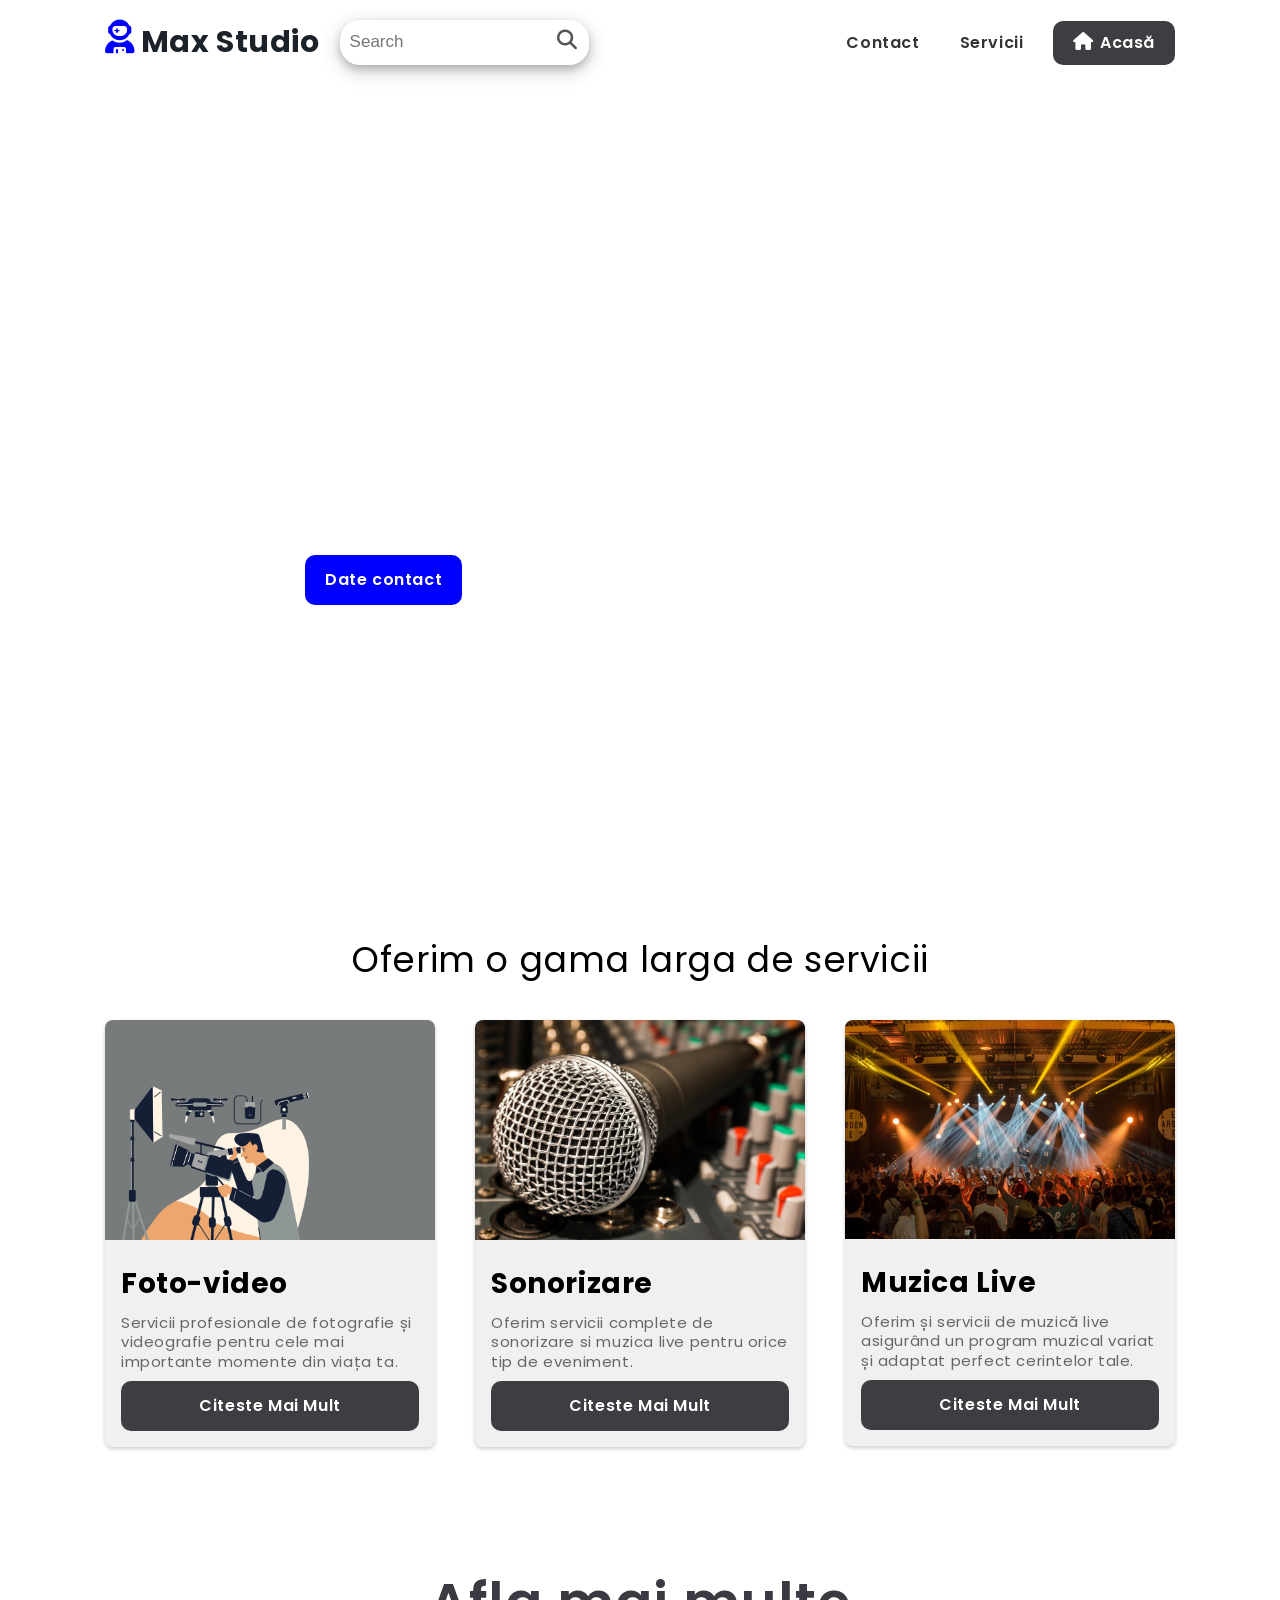
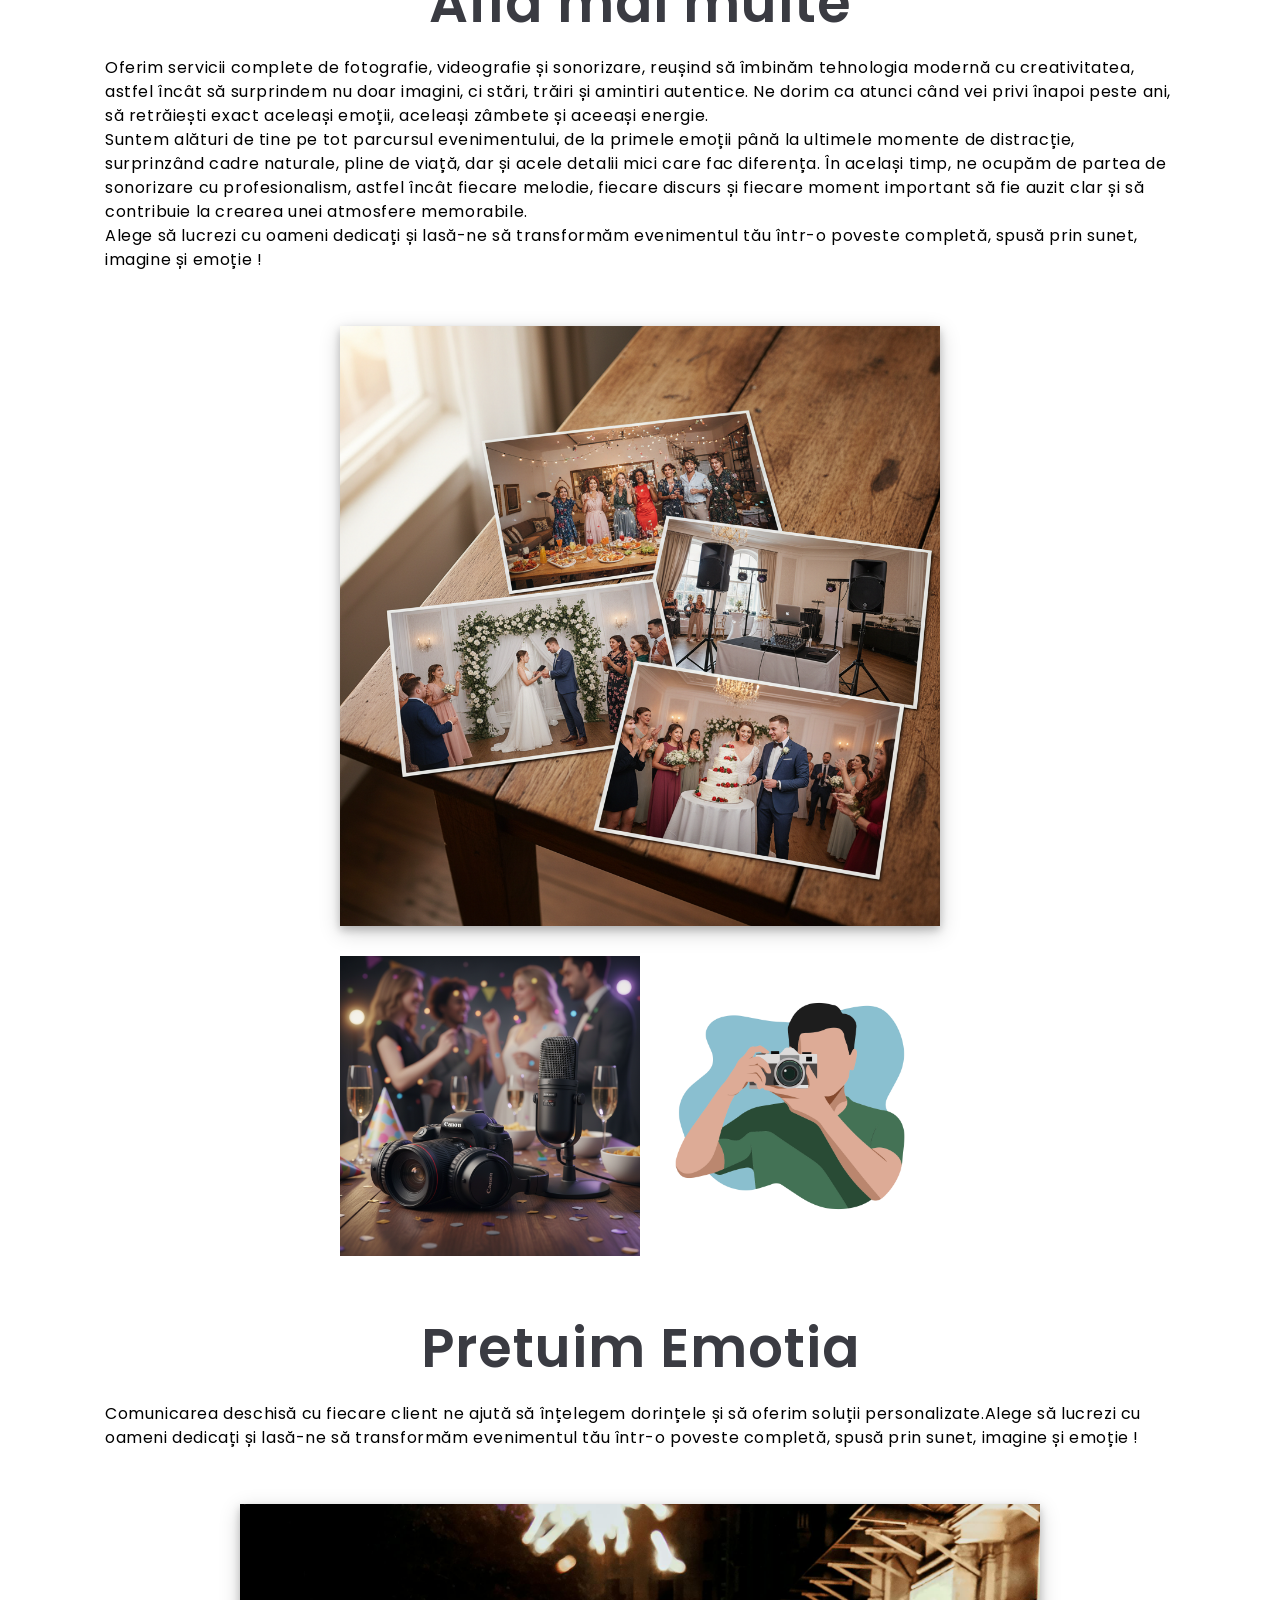
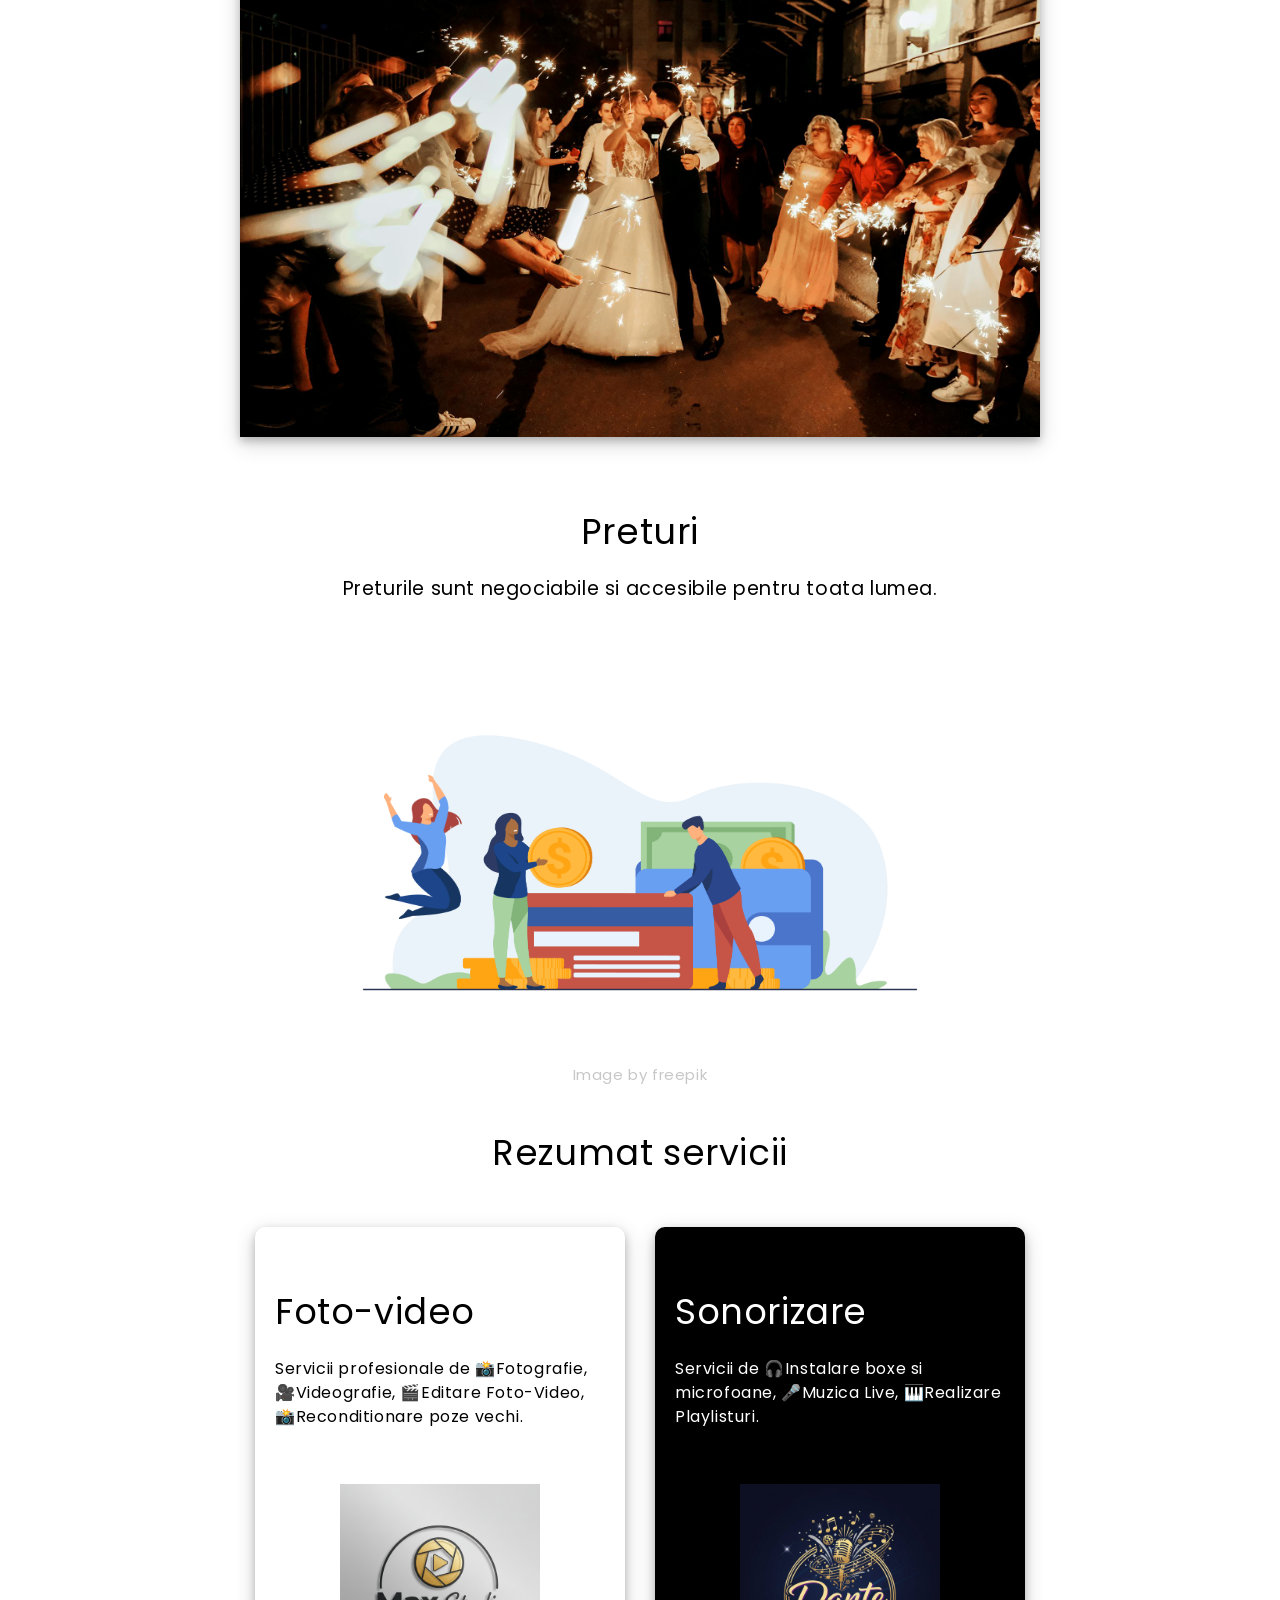
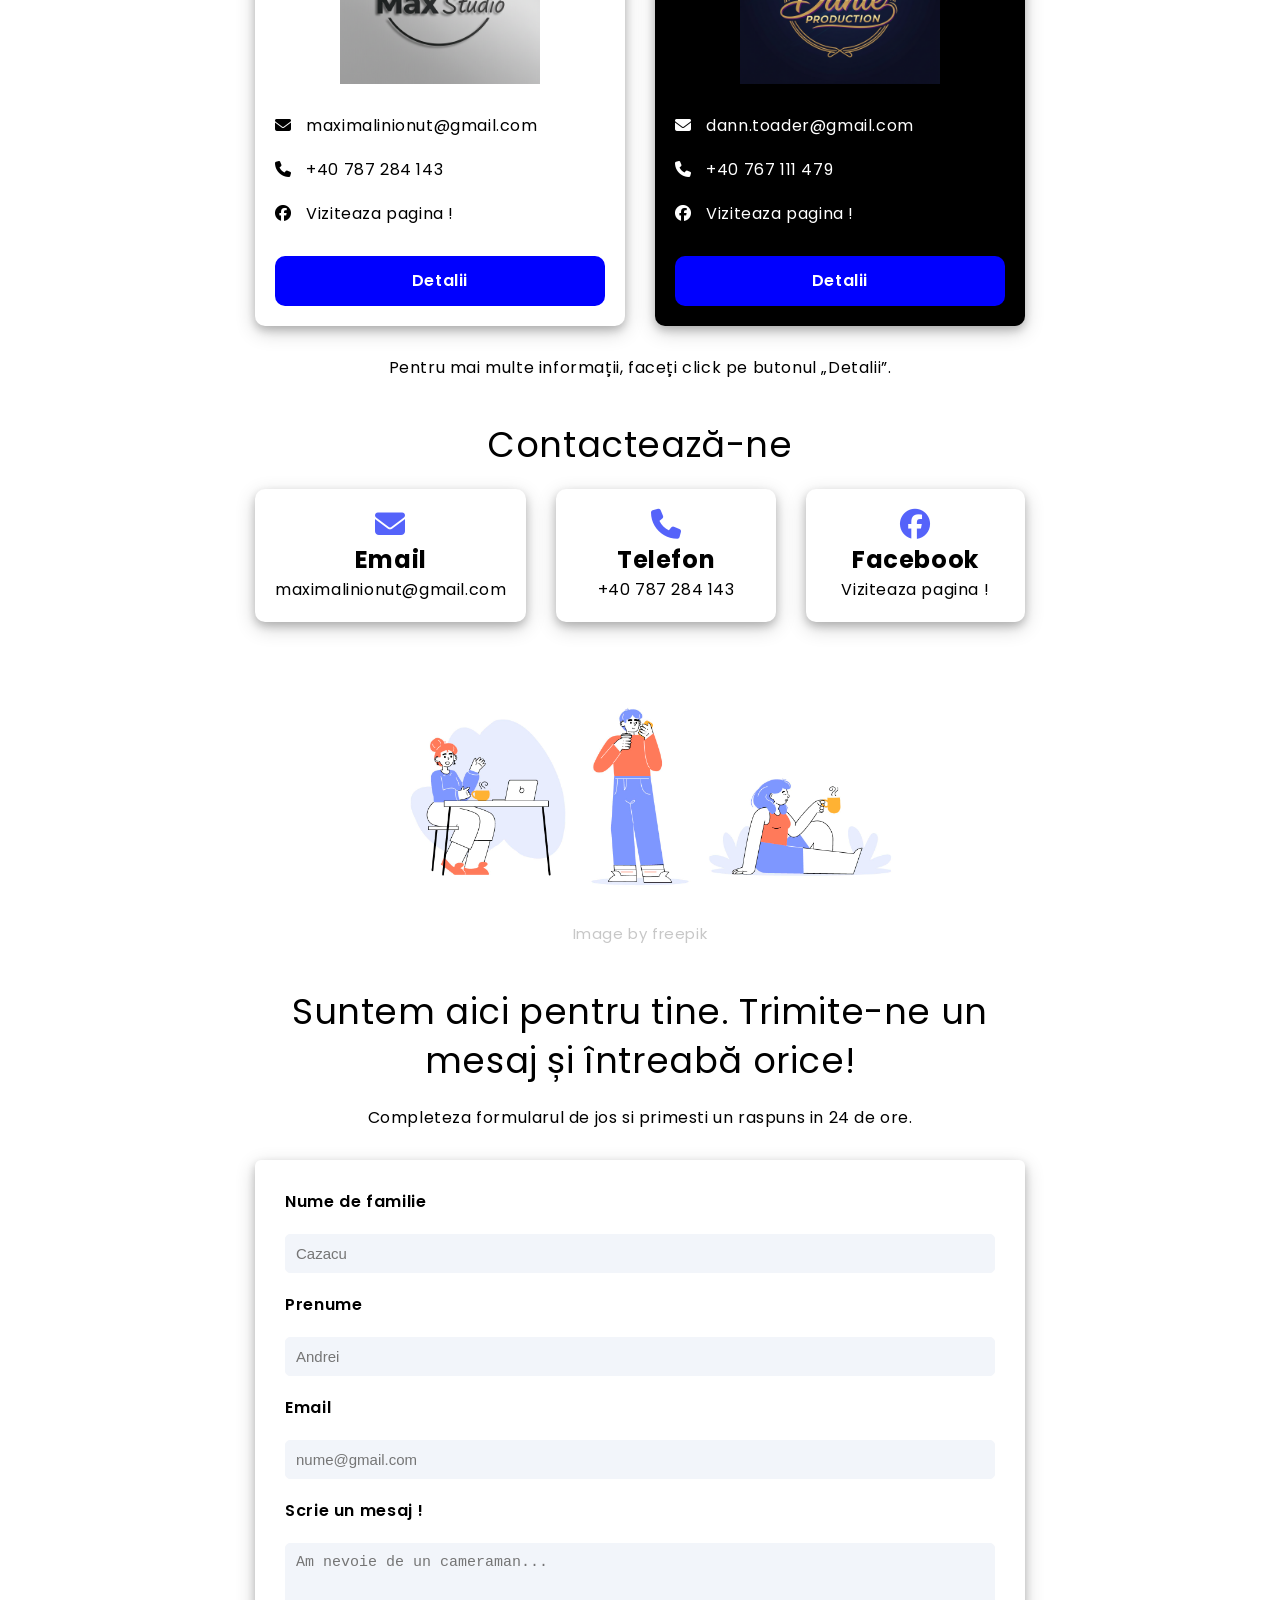
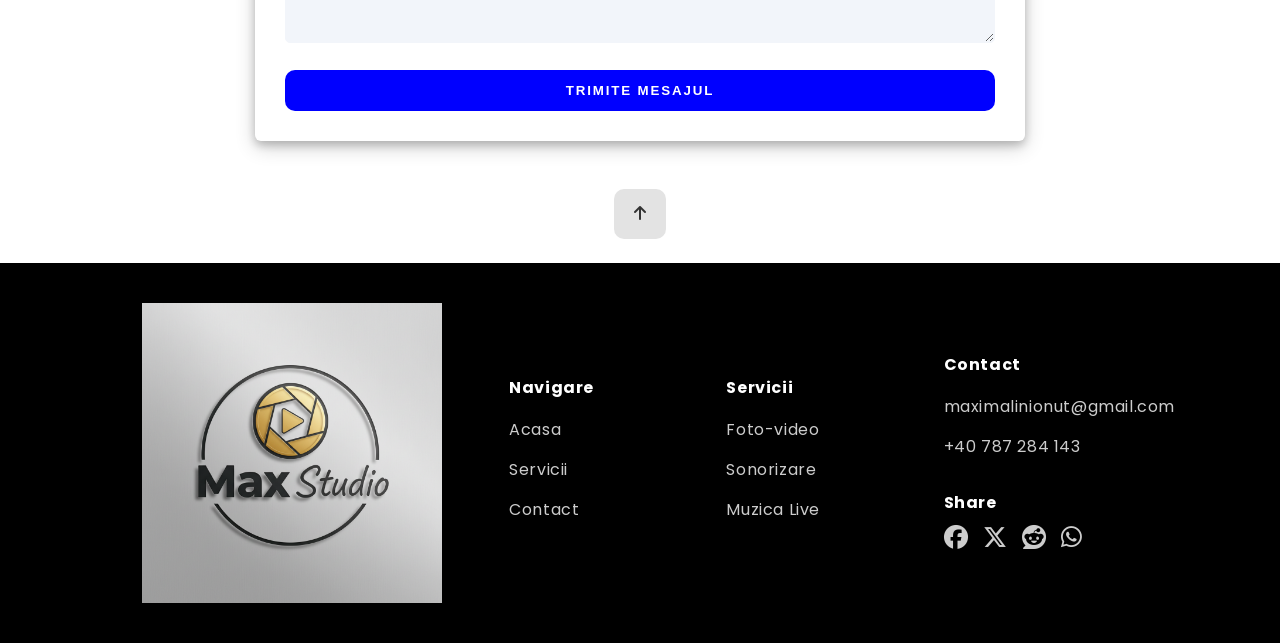
<file: index.html>
<!DOCTYPE html>
<html>
    <head>
        <meta charset="UTF-8">
        <meta name="viewport" content="width=device-width, initial-scale=1.0">
        <link rel="stylesheet" href="https://cdnjs.cloudflare.com/ajax/libs/font-awesome/6.4.2/css/all.min.css" integrity="sha512-z3gLpd7yknf1YoNbCzqRKc4qyor8gaKU1qmn+CShxbuBusANI9QpRohGBreCFkKxLhei6S9CQXFEbbKuqLg0DA==" crossorigin="anonymous" referrerpolicy="no-referrer" />
        <link rel="preconnect" href="https://fonts.googleapis.com">
        <link rel="preconnect" href="https://fonts.gstatic.com" crossorigin>
        <link href="https://fonts.googleapis.com/css2?family=Poppins:ital,wght@0,300;0,400;0,500;0,600;0,700;0,800;0,900;1,300;1,400;1,500;1,600;1,700;1,800;1,900&display=swap" rel="stylesheet">
        <link rel="stylesheet" href="style.css">
        <link rel="shortcut icon" href="earth.svg" type="image/x-icon"/>
        <title>Max Studio</title>
    </head>
    <body>
        <nav class="navbar">
          <div class="container">
          <div class="logo">
          <div class="logo-full">
          <i class="fa-solid fa-user-astronaut"></i><h1>Max Studio</h1>
          </div>
          <div class="search-box">
          <div class="search-row">
          <input type="text" id="input-box" placeholder="Search" autocomplete="off">
          <button><i class="fa-solid fa-magnifying-glass"></i></button>
          </div>
          <div class="result-box">
          </div>
          </div>
          </div>

          <div class="main-menu">
            <ul>
              <li>
              <a href="#contact-us">Contact</a>
              </li>
              <li>
              <a href="sonorizare.html">Servicii</a>
              </li>
              <li>
              <a class="btn btn-black" href="index.html">
              <i class="fas fa-house"></i>Acasă
              </a>
              </li>
             </ul>
          </div>
        <!-- Hamburger Button -->
        <button id="hamburger-button" class="hamburger-button">
        <div class="hamburger-line"></div>
        <div class="hamburger-line"></div>
        <div class="hamburger-line"></div>
        </button>
        <div class="mobile-menu">
          <ul>
            <li>
              <a class="btn btn-white" href="#contact-us">Date Contact</a>
            </li>
            <li>
              <a class="btn btn-white" href="foto-video.html">Foto-Video</a>
            </li>
            <li>
              <a class="btn btn-white" href="sonorizare.html">
              <i class="fas fa-pen-to-square"></i>Sonorizare
              </a>
            </li>
            <li>
              <a class="btn btn-black btn-shadow" href="index.html">
              <i class="fas fa-house"></i>Acasă
              </a>
            </li>
           </ul>
          </div>
          </div>
        </nav>
        <!-- Hero -->
        <section class="hero bg-hero">
        <div class="container">
        <div class="hero-content">
        <h1 class="hero-heading text-xxxl">Surprindem Momente Unice</h1>
        <p class="hero-text">Oferim servicii complete foto-video si de sonorizare pentru orice tip de eveniment.</p>
        <div class="hero-buttons">
        <a href="#contact-us" class="btn btn-primary">Date contact</a>
        </div>
        </div>
        </div>
        </section>
       
        <!-- Read More -->
        <section class="read-more bg-light">
        <div class="container">
        <h3 class="read-heading text-xl text-center">Oferim o gama larga de servicii</h3>
        <div class="read-card-container">
    <div class="read-card">
    <img src="webimages/elf-moondance-movie-director-6819489_1920.png">
    <div class="read-card-content">
      <h3>Foto-video</h3>
      <p>Servicii profesionale de fotografie și videografie pentru cele mai importante momente din viața ta.</p>
    <a href="foto-video.html" class="btn btn-black btn-block">Citeste Mai Mult</a>
    </div>
    </div>
    <div class="read-card">
    <img src="webimages/didgeman-microphone-626618_1920.jpg">
    <div class="read-card-content">
      <h3>Sonorizare</h3>
      <p>Oferim servicii complete de sonorizare si muzica live pentru orice tip de eveniment.</p>
    <a href="sonorizare.html" class="btn btn-black btn-block">Citeste Mai Mult</a>
    </div>
    </div>
    <div class="read-card">
    <img src="webimages/pexels-audience-1853662_1920.jpg">
    <div class="read-card-content">
      <h3>Muzica Live</h3>
      <p>Oferim și servicii de muzică live asigurând un program muzical variat și adaptat perfect cerintelor tale.</p>
    <a href="sonorizare.html" class="btn btn-black btn-block">Citeste Mai Mult</a>
    </div>
    </div>
    </div>
    </div>
    </section>
    <br>
    <!-- First Blog -->
        <section class="firstblog">
        <div class="container">
        <div class="firstblog-content">
        <h1 class="blog-heading text-center text-xxl">Afla mai multe</h1>
        <p class="hero-text">Oferim servicii complete de fotografie, videografie și sonorizare, reușind să îmbinăm tehnologia modernă cu creativitatea, astfel încât să surprindem nu doar imagini, ci stări, trăiri și amintiri autentice. Ne dorim ca atunci când vei privi înapoi peste ani, să retrăiești exact aceleași emoții, aceleași zâmbete și aceeași energie.</p>
        <p class="hero-text">Suntem alături de tine pe tot parcursul evenimentului, de la primele emoții până la ultimele momente de distracție, surprinzând cadre naturale, pline de viață, dar și acele detalii mici care fac diferența. În același timp, ne ocupăm de partea de sonorizare cu profesionalism, astfel încât fiecare melodie, fiecare discurs și fiecare moment important să fie auzit clar și să contribuie la crearea unei atmosfere memorabile.</p>
        <p class="hero-text">Alege să lucrezi cu oameni dedicați și lasă-ne să transformăm evenimentul tău într-o poveste completă, spusă prin sunet, imagine și emoție !</p>
        <br>
        <div class="people-image">
        <img class="blog-image zoomable-image" src="webimages/download(21).png" width="600" height="600">
        </div>
        <div class="stock-content">
        <img class="set-first" src="webimages/download(20).png" width="300" height="300">
        <img class="set-second" src="webimages/vectorart32-photographer-9183856_1920.png" width="300" height="300">
        </div>
        </div>
        </div>
        </section>

        <!-- Second Blog -->
        <section class="firstblog">
        <div class="container">
        <div class="firstblog-content">
        <h1 class="blog-heading text-center text-xxl">Pretuim Emotia</h1>
        <p class="hero-text">Comunicarea deschisă cu fiecare client ne ajută să înțelegem dorințele și să oferim soluții personalizate.Alege să lucrezi cu oameni dedicați și lasă-ne să transformăm evenimentul tău într-o poveste completă, spusă prin sunet, imagine și emoție !</p>
        <br>
        <div class="people-image">
        <img class="blog-image zoomable-image" src="webimages/pexels-2997777-5005249.jpg" width="800">
        </div>
        </div>
        </div>
        </section>

        <!-- Pricing -->
        <section class="pricing">
        <div class="container-sm">
        <h3 class="pricing-heading text-xl text-center">Preturi</h3>
        <p class="pricing-subheading text-md text-center">Preturile sunt negociabile si accesibile pentru toata lumea.</p>
        <div class="contactus-img">
        <img src="webimages/11235791_10986.jpg" width="700" height="450">
        <p class="photostock-hero"><a href="https://www.freepik.com/free-vector/hand-drawn-pack-people-with-hot-drinks_18037378.htm#fromView=search&page=4&position=39&uuid=2212220b-8f20-468b-9733-df530bada35d&query=call">Image by freepik</a></p>
        </div>
        <h3 class="pricing-heading text-xl text-center">Rezumat servicii</h3>

        <div class="pricing-grid">
        <!-- Pricing Card 1 -->
        <div class="card bg-light">
        <div class="pricing-card-header">
        <h4 class="pricing-heading text-xl">Foto-video</h4>
        <p class="pricing-card-subheading">Servicii profesionale de 📸Fotografie, 🎥Videografie, 🎬Editare Foto-Video, 📸Reconditionare poze vechi.</p>
        <div class="contactus-img">
        <img src="webimages/download(16).png" width="200" height="200">
        </div>
        </div>
        <div class="pricing-card-body">
        <ul>
          <li>
          <i class="fas fa-envelope"></i> maximalinionut@gmail.com
          </li>
          <li><i class="fas fa-phone"></i> +40 787 284 143</li>
          <li><i class="fab fa-facebook"></i> Viziteaza pagina !</li>
        </ul>
        <a href="foto-video.html" class="btn btn-primary btn-block">Detalii</a>
        </div>
        </div>

        <!-- Pricing Card 2 -->
        <div class="card bg-black">
        <div class="pricing-card-header">
        <h4 class="pricing-heading text-xl">Sonorizare</h4>
        <p class="pricing-card-subheading">Servicii de 🎧Instalare boxe si microfoane, 🎤Muzica Live, 🎹Realizare Playlisturi.</p>
        </div>
        <div class="contactus-img">
        <img src="webimages/download(9).png" width="200" height="200">
        </div>
        <div class="pricing-card-body">
        <ul>
          <li>
          <i class="fas fa-envelope"></i> dann.toader@gmail.com
          </li>
          <li><i class="fas fa-phone"></i> +40 767 111 479</li>
          <li><a href="https://www.facebook.com/dann.toader/" target="_blank" rel="noopener noreferrer" class="white-link"><p><i class="fab fa-facebook"></i> Viziteaza pagina !</a></p></li>
        </ul>
        <a href="sonorizare.html" class="btn btn-primary btn-block">Detalii</a>
        </div>
        </div>
        </div>
        <p class="pricing-footer text-center">Pentru mai multe informații, faceți click pe butonul „Detalii”.</p>
        </div>
        </section>

        <!-- Contact Us Section -->
        <section id="contact-us" class="contactus bg-white">
        <div class="container-sm">
        <h2 class="video-heading text-xl text-center">Contactează-ne</h2>
        <div class="contactus-grid">
        <div class="card">
        <i class="fas fa-envelope"></i>
        <h1>Email</h1>
        <p>maximalinionut@gmail.com</p>
        </div>
        <div class="card">
        <i class="fas fa-phone"></i>
        <h1>Telefon</h1>
        <p>+40 787 284 143</p>
        </div>
        <div class="card">
        <i class="fab fa-facebook"></i>
        <h1>Facebook</h1>
        <p>Viziteaza pagina !</p>
        </div>
        </div>
        <div class="contactus-img">
        <img src="webimages/5945887.jpg" width="600" height="300">
        <p class="photostock-hero"><a href="https://www.freepik.com/free-vector/hand-drawn-pack-people-with-hot-drinks_18037378.htm#fromView=search&page=4&position=39&uuid=2212220b-8f20-468b-9733-df530bada35d&query=call">Image by freepik</a></p>
        </div>
        </div>
        </section>

        <!-- Message Us Section -->
        <section class="message-section bg-white">
        <div class="container-sm">
        <h2 class="video-heading text-xl text-center">Suntem aici pentru tine. Trimite-ne un mesaj și întreabă orice!</h2>
        <p>Completeza formularul de jos si primesti un raspuns in 24 de ore.</p>
        
        <div class="messageus-box">
        <form action="https://formsubmit.co/316ed23dd4330c3bac7c6b809eeff463" method="POST">
        <!-- Honeypot -->
        <input type="text" name="_honey" style="display: none;">

        <!--Disable Captcha -->
        <input type="hidden" name="_captcha" value="false">

            <div class="form-group">
                 <label for="firstname">Nume de familie</label>
                 <input type="text" name="first&nbsp;name" id="firstname" required class="form-element" placeholder="Cazacu" />
            </div>
            <div class="form-group">
                 <label for="lastname">Prenume</label>
                 <input type="text" name="last&nbsp;name" id="lastname" required class="form-element" placeholder="Andrei" />
            </div>
            <div class="form-group">
                 <label for="email">Email</label>
                 <input type="email" name="email" id="email" required class="form-element" placeholder="nume@gmail.com" />
            </div>
            <div class="form-group full">
                 <label for="message">Scrie un mesaj !</label>
                 <textarea name="message" id="message" required class="form-element" placeholder="Am nevoie de un cameraman..."></textarea>
            </div>
            <div class="submit-group">
            <button type="submit" class="btn btn-primary btn-block btn-textus">TRIMITE MESAJUL</button>
            </div>
        </form>
        </div>
        </div>
        </section>
        <br>
        <br>

        <!-- Back To Top Button -->
        <div class="back-top">
        <a class="btn" href="#">
        <i class="fas fa-arrow-up"></i>
        </a>
        </div>
        <br>

        <!-- Footer -->
        <footer class="footer bg-black">
        <div class="container">
        <div class="footer-grid">
        <div>
        <div class="stock-content">
        <img src="webimages/download(16).png" width="300" height="300">
        </div>
        </div>
        <div>
        <h4>Navigare</h4>
        <ul>
          <li><a href="#">Acasa</a></li>
          <li><a href="#">Servicii</a></li>
          <li><a href="#contact-us">Contact</a></li>
        </ul>
        </div>
        <div>
        <h4>Servicii</h4>
        <ul>
          <li><a href="foto-video.html">Foto-video</a></li>
          <li><a href="sonorizare.html">Sonorizare</a></li>
          <li><a href="sonorizare.html">Muzica Live</a></li>
        </ul>
        </div>
        <div>
        <h4>Contact</h4>
        <ul>
          <li><a href="#">maximalinionut@gmail.com</a></li>
          <li><a href="#">+40 787 284 143</a></li>
        </ul>
        <br>
        <h4>Share</h4>
        <a class="facebook" target="_blank" rel="noopener"><i class="fab fa-facebook"></i></a>
        <a class="twitter" target="_blank" rel="noopener"><i class="fab fa-x-twitter"></i></a>
        <a class="reddit" target="_blank" rel="noopener"><i class="fab fa-reddit"></i></a>
        <a class="whatsapp" target="_blank" rel="noopener"><i class="fab fa-whatsapp"></i></a>
        </div>
        </div>
        </div>
        </footer>
        
     <script src="main.js"></script>         
     </body>
</html>
</file>
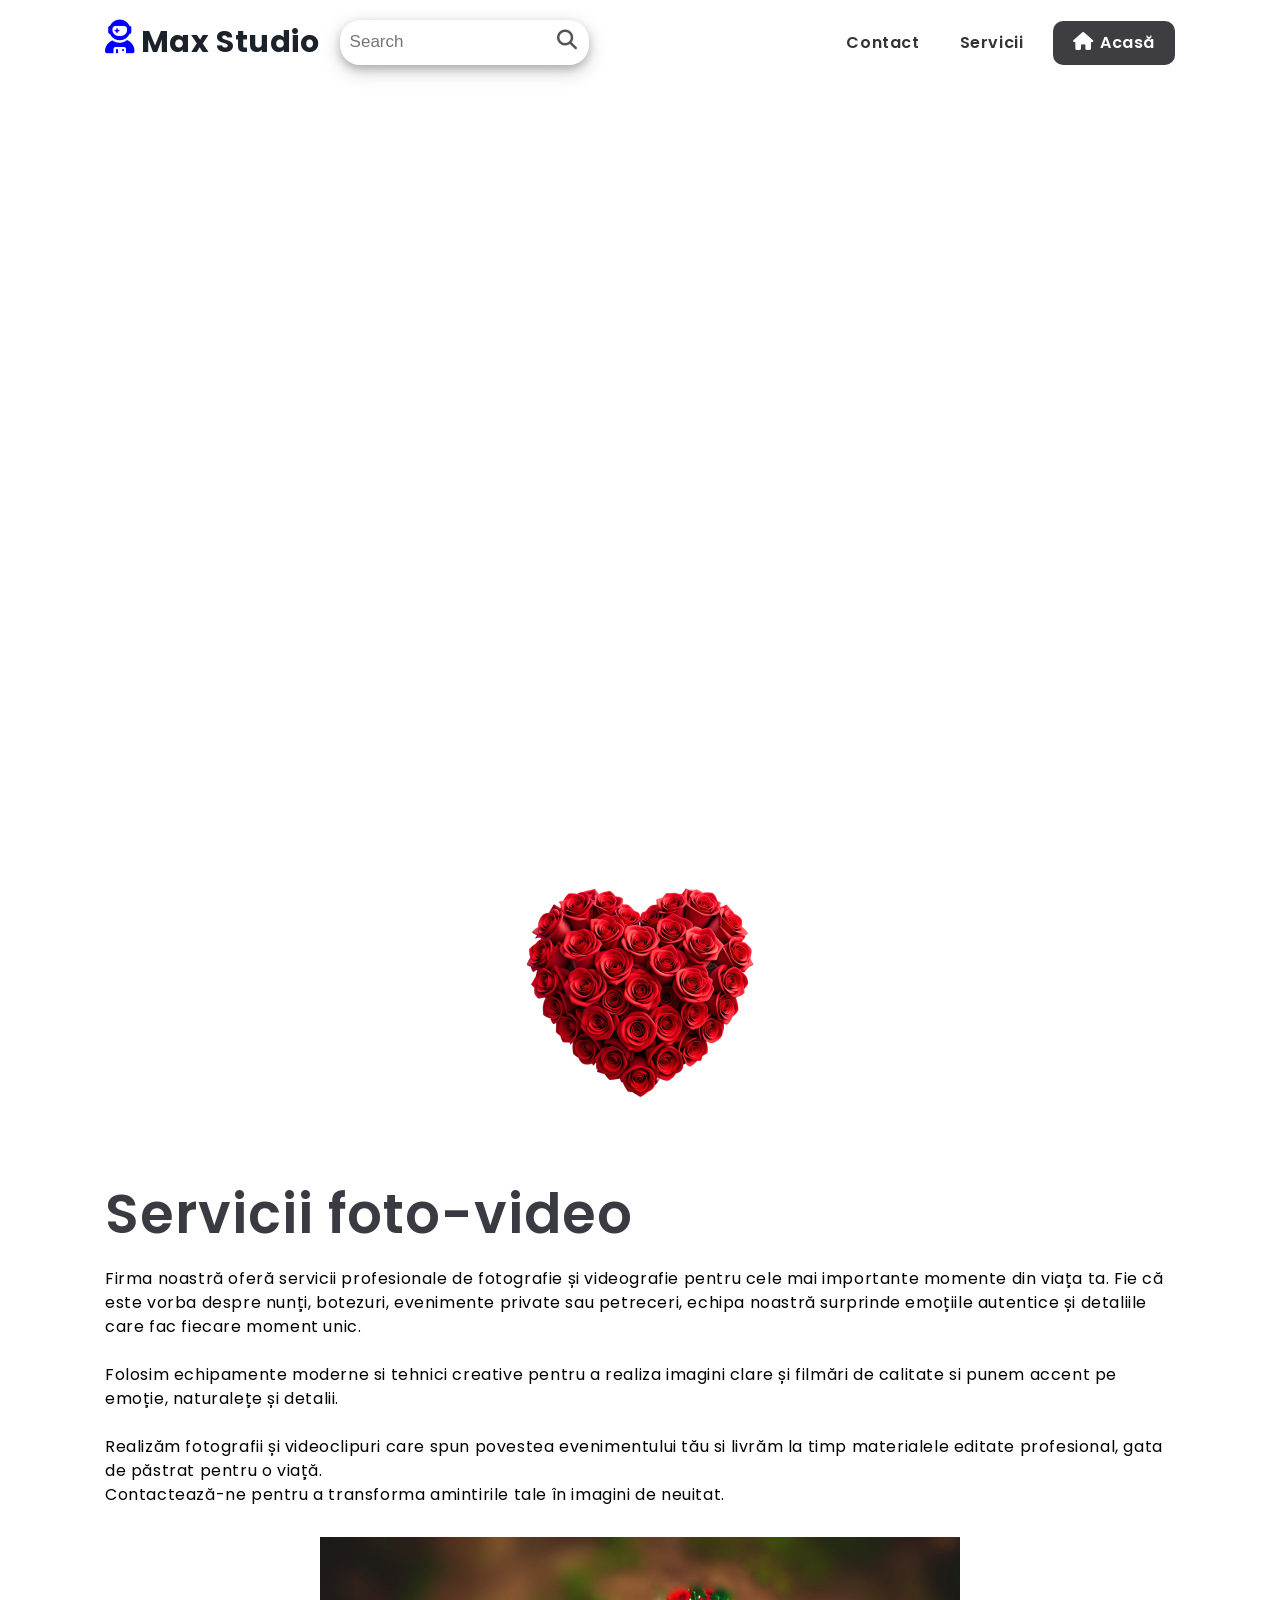
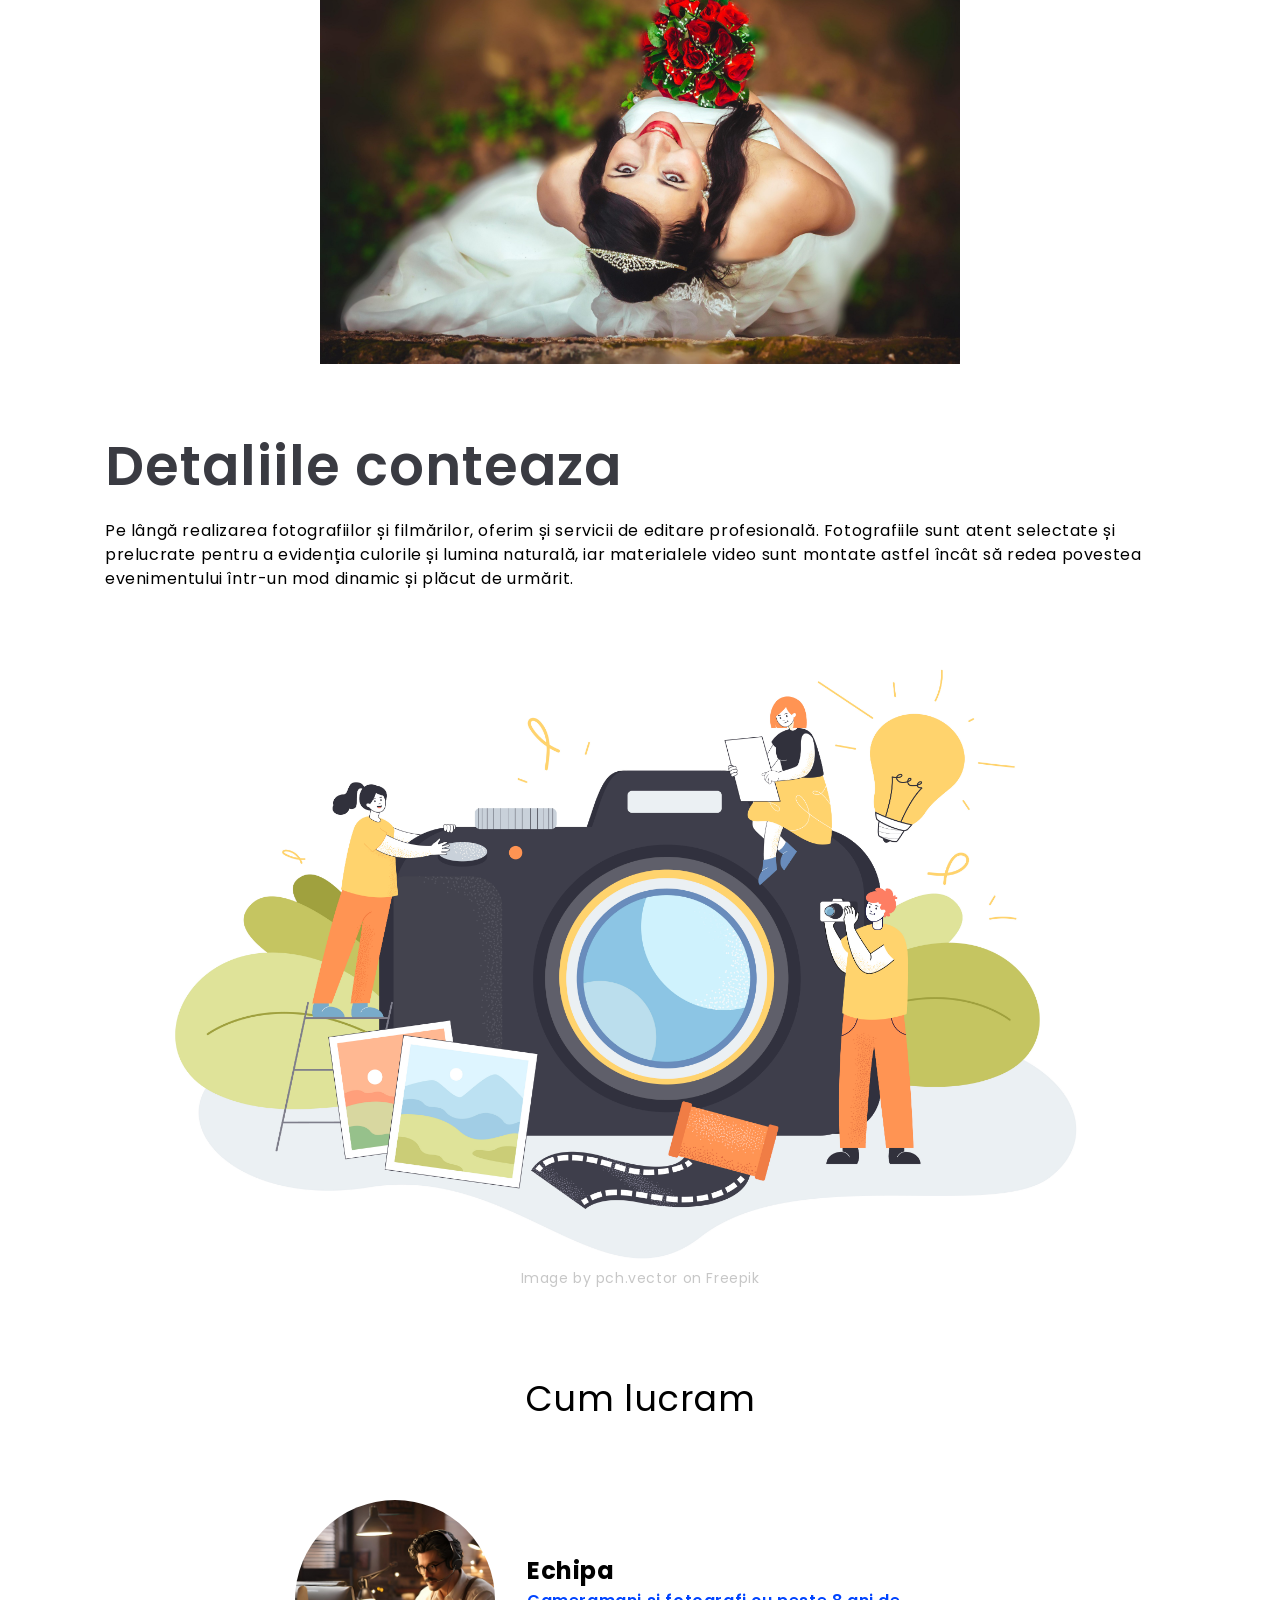
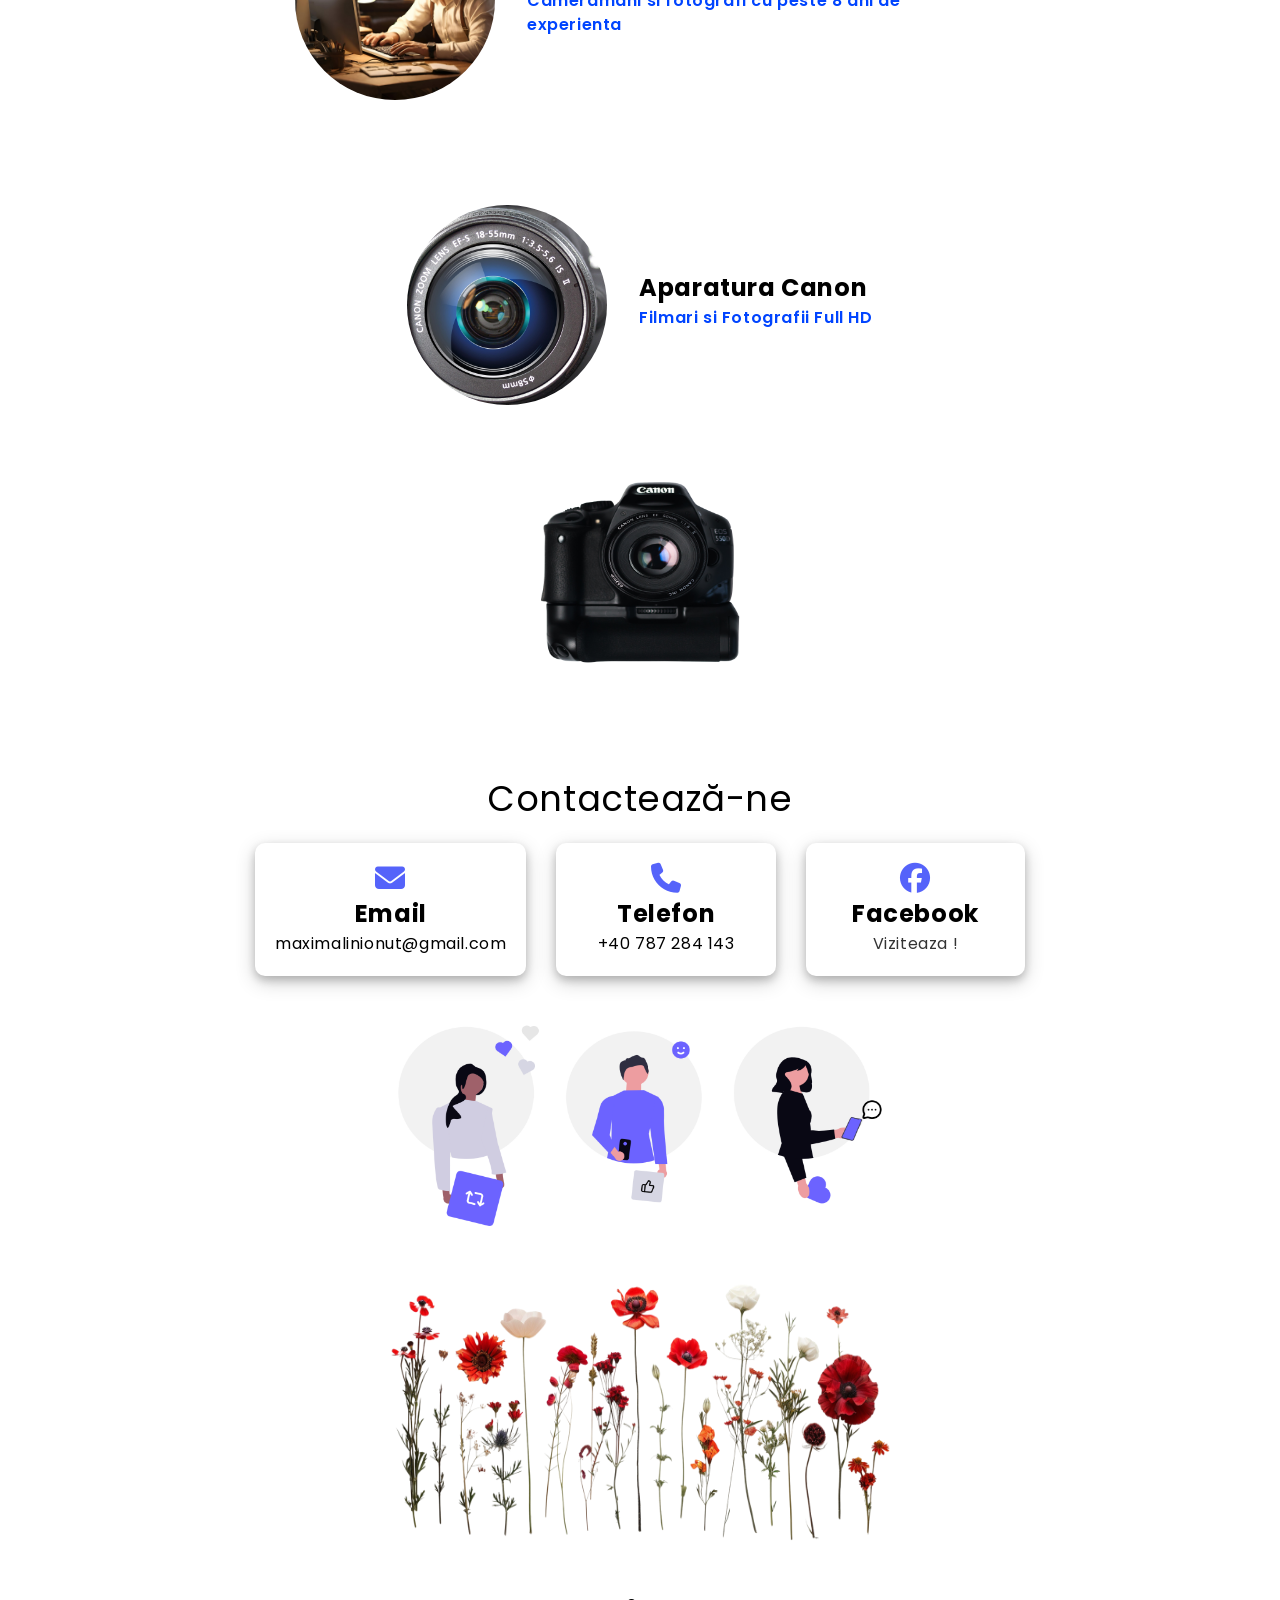
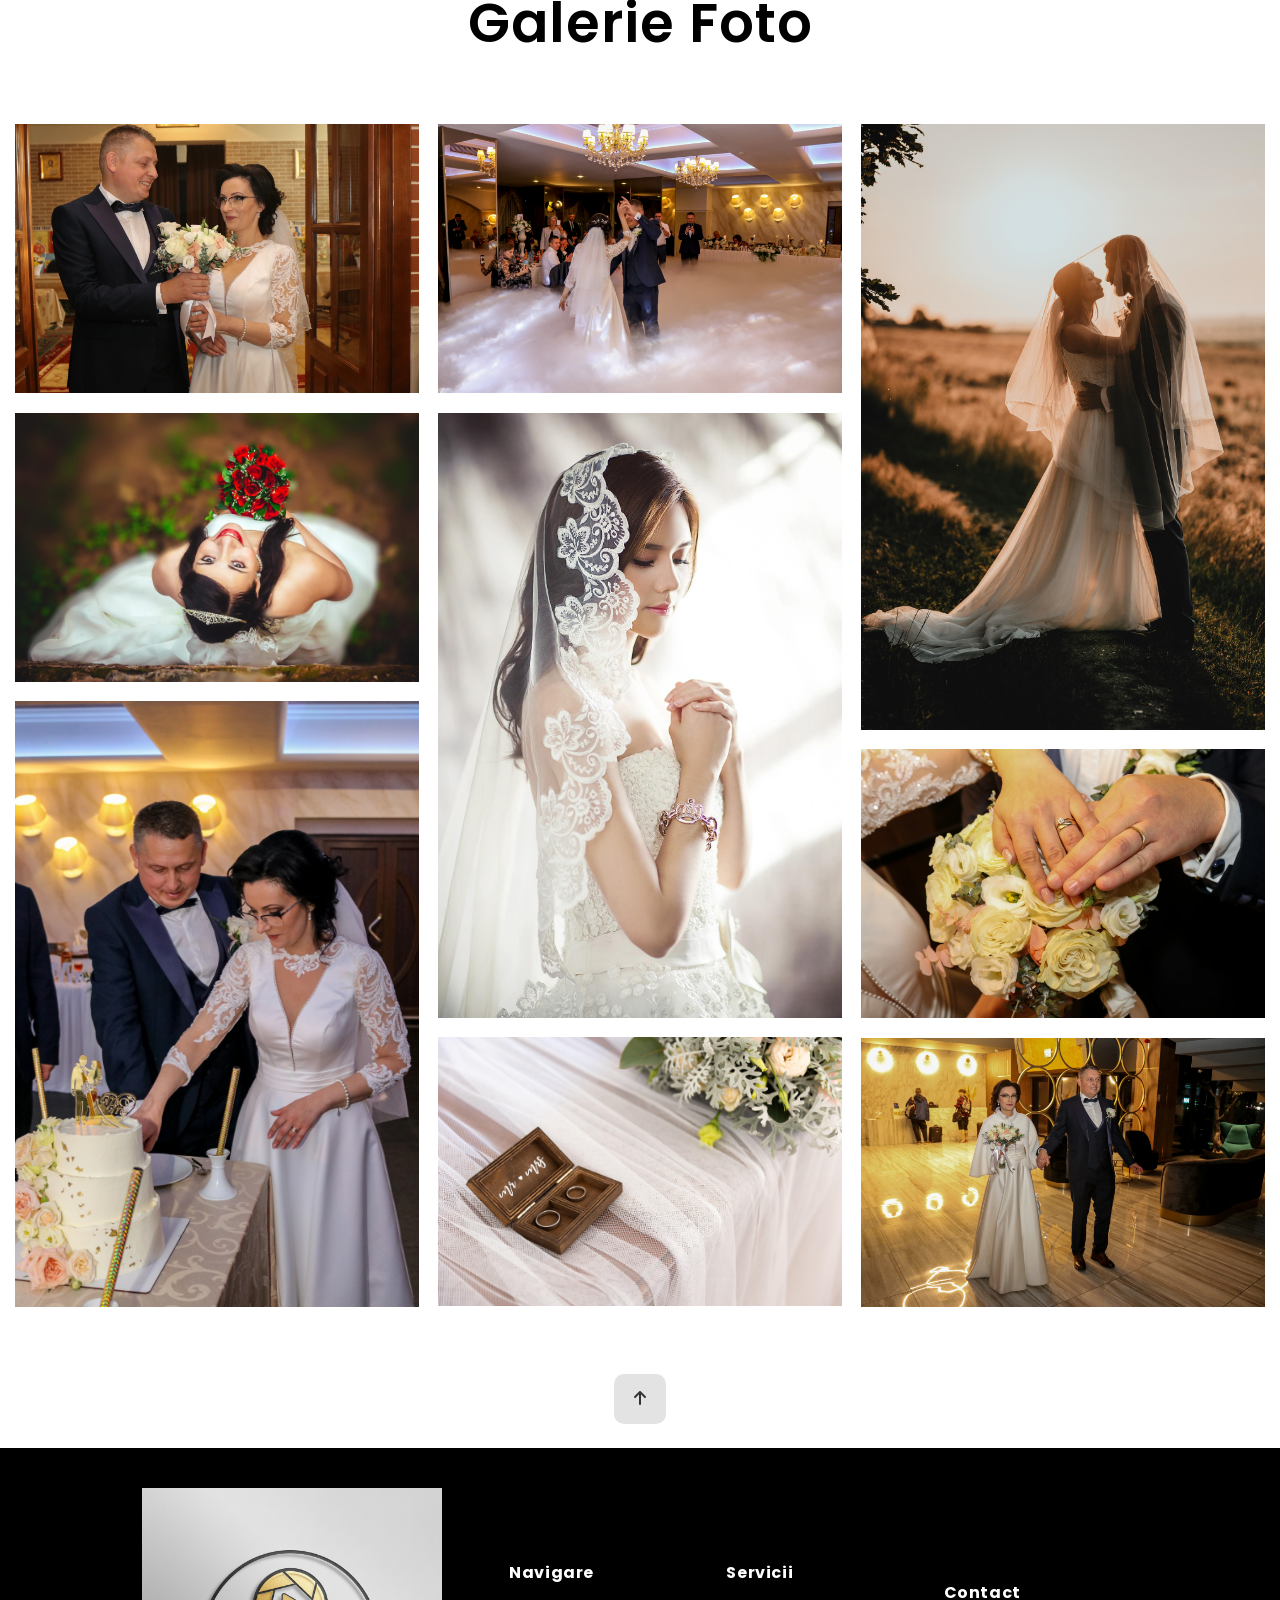
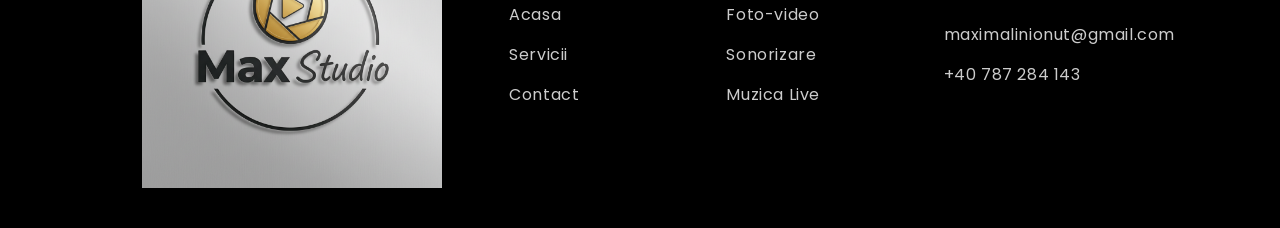
<file: foto-video.html>
<!DOCTYPE html>
<html>
    <head>
        <meta charset="UTF-8">
        <meta name="viewport" content="width=device-width, initial-scale=1.0">
        <link rel="stylesheet" href="https://cdnjs.cloudflare.com/ajax/libs/font-awesome/6.4.2/css/all.min.css" integrity="sha512-z3gLpd7yknf1YoNbCzqRKc4qyor8gaKU1qmn+CShxbuBusANI9QpRohGBreCFkKxLhei6S9CQXFEbbKuqLg0DA==" crossorigin="anonymous" referrerpolicy="no-referrer" />
        <link rel="preconnect" href="https://fonts.googleapis.com">
        <link rel="preconnect" href="https://fonts.gstatic.com" crossorigin>
        <link href="https://fonts.googleapis.com/css2?family=Poppins:ital,wght@0,300;0,400;0,500;0,600;0,700;0,800;0,900;1,300;1,400;1,500;1,600;1,700;1,800;1,900&display=swap" rel="stylesheet">
        <link rel="stylesheet" href="style.css">
        <link rel="shortcut icon" href="earth.svg" type="image/x-icon"/>
        <title>Servicii Foto-Video</title>
    </head>
    <body>
        <nav class="navbar">
          <div class="container">
          <div class="logo">
          <div class="logo-full">
          <i class="fa-solid fa-user-astronaut"></i><h1>Max Studio</h1>
          </div>
          <div class="search-box">
          <div class="search-row">
          <input type="text" id="input-box" placeholder="Search" autocomplete="off">
          <button><i class="fa-solid fa-magnifying-glass"></i></button>
          </div>
          <div class="result-box">
          </div>
          </div>
          </div>

          <div class="main-menu">
            <ul>
              <li>
              <a href="index.html#contact-us">Contact</a>
              </li>
              <li>
              <a href="sonorizare.html">Servicii</a>
              </li>
              <li>
              <a class="btn btn-black" href="index.html">
              <i class="fas fa-house"></i>Acasă
              </a>
              </li>
             </ul>
          </div>
        <!-- Hamburger Button -->
        <button id="hamburger-button" class="hamburger-button">
        <div class="hamburger-line"></div>
        <div class="hamburger-line"></div>
        <div class="hamburger-line"></div>
        </button>
        <div class="mobile-menu">
          <ul>
            <li>
              <a class="btn btn-white" href="index.html#contact-us">Date Contact</a>
            </li>
            <li>
              <a class="btn btn-white" href="foto-video.html">Foto-Video</a>
            </li>
            <li>
              <a class="btn btn-white" href="sonorizare.html">
              <i class="fas fa-pen-to-square"></i>Sonorizare
              </a>
            </li>
            <li>
              <a class="btn btn-primary btn-shadow" href="index.html">
              <i class="fas fa-house"></i>Acasa
              </a>
            </li>
           </ul>
          </div>
          </div>
        </nav>
        <!-- Hero -->
        <section class="hero bg-serviciifoto">
        <div class="container">
        <div class="hero-content">
        <h1 class="hero-heading text-xxxl">Capturăm Clipe Speciale</h1>
        <h2>Servicii foto-video</h2>
        </div>
        </div>
        </section>

        <!-- About Us -->
        <section class="aboutus bg-white">
        <div class="container">
        <div class="hero-content">
        <div class="stock-content">
        <img class="set-first" src="webimages/honest_graphic-rose-9690189_1920.png" width="300" height="300">
        </div>
        <h1 class="aboutus-heading text-xxl">Servicii foto-video</h1>
        <p class="aboutus-text">Firma noastră oferă servicii profesionale de fotografie și videografie pentru cele mai importante momente din viața ta. Fie că este vorba despre nunți, botezuri, evenimente private sau petreceri, echipa noastră surprinde emoțiile autentice și detaliile care fac fiecare moment unic.</p>
<br>
<p class="aboutus-text">Folosim echipamente moderne si tehnici creative pentru a realiza imagini clare și filmări de calitate si 
punem accent pe emoție, naturalețe și detalii.</p>
<br>
<p class="aboutus-text">Realizăm fotografii și videoclipuri care spun povestea evenimentului tău si
livrăm la timp materialele editate profesional, gata de păstrat pentru o viață.</p>
<p class="aboutus-text">Contactează-ne pentru a transforma amintirile tale în imagini de neuitat.</p>
        <div class="people-image2">
        <img src="webimages/omarmedinafilms-wedding-1183271_1920.jpg" width="700">
        </div>
        </div>
        <div class="hero-content">
        <h1 class="aboutus-heading text-xxl">Detaliile conteaza</h1>
        <p class="aboutus-text">Pe lângă realizarea fotografiilor și filmărilor, oferim și servicii de editare profesională. Fotografiile sunt atent selectate și prelucrate pentru a evidenția culorile și lumina naturală, iar materialele video sunt montate astfel încât să redea povestea evenimentului într-un mod dinamic și plăcut de urmărit.</p>
        </div>
        <div class="stock-content">
        <img src="webimages/24644548_Huge camera and tiny people taking pictures.jpg">
        <p><a href="https://www.freepik.com/free-vector/huge-camera-tiny-people-taking-pictures-photographer-with-camera-photos-landscapes-flat-vector-illustration-photography-occupation-concept-banner-website-design-landing-web-page_24644548.htm#fromView=search&page=1&position=1&uuid=5887abeb-4b49-46cc-ae8c-168c2de3e6cf&query=photos+vector">Image by pch.vector on Freepik</a></p>
        </div>
        </div>
        </section>
       
        <!-- Team Section -->
        <section class="video bg-camerasection">
        <div class="container-sm">
        <h2 class="team-heading text-xl text-center">Cum lucram</h2>
        <div class="circle-image">
        <img src="webimages/ai-generated-8579250_1280.jpg">
        <div class="team-text">
        <h1>Echipa</h1>
        <p>Cameramani si fotografi cu peste 8 ani de experienta</p>
        </div>
        </div>
        <div class="circle-image">
        <img src="webimages/stux-camera-3990858_1920.jpg">
        <div class="team-text">
        <h1>Aparatura Canon</h1>
        <p>Filmari si Fotografii Full HD</p>
        </div>
        </div>
        <div class="stock-content">
        <img src="webimages/bijutoha-canon-1933637_1920.png" width="350" height="200">
        </div>
        </div>
        </section>
        <br>

        <!-- Contact Us Section -->
        <section id="contact-us" class="contactus bg-white">
        <div class="container-sm">
        <h2 class="video-heading text-xl text-center">Contactează-ne</h2>
        <div class="contactus-grid">
        <div class="card">
        <i class="fas fa-envelope"></i>
        <h1>Email</h1>
        <p>maximalinionut@gmail.com</p>
        </div>
        <div class="card">
        <i class="fas fa-phone"></i>
        <h1>Telefon</h1>
        <p>+40 787 284 143</p>
        </div>
        <div class="card">
        <i class="fa-brands fa-facebook"></i>
        <h1>Facebook</h1>
        <a href="https://www.facebook.com/maxim.alin.37" target="_blank" rel="noopener noreferrer"><p>Viziteaza !</p></a>
        </div>
        </div>
        <div class="contactus-img">
        <img src="webimages/undraw_followers_m4z4.png" width="600" height="250">
        </div>
        </div>
        </section>

        <!-- Gallery -->
        <div id="gallery" class="container">
        <div class="stock-content fotovideo-stock">
        <img src="webimages/ihaveplants-mix-flower-8895492_1280.png" width="500" height="300">
        </div>
        <h2 class="video-heading text-xxl text-center">Galerie Foto</h2>
        </div>
        <br>
        <br>
        <div class="container-big">
        <div class="layout-galerie">
        <img src="galerie foto/poze cununie religioasa (51 of 439).webp" width="500">
        <img src="webimages/omarmedinafilms-wedding-1183271_1920.jpg" width="500">
        <img src="galerie foto/poze petrecere (242 of 395).webp" width="500">
        <img src="galerie foto/poze petrecere (165 of 395).webp" width="500">
        <img src="webimages/sfetfedyhghj-wedding-dresses-1486256_1920.jpg" width="500">
        <img src="webimages/17502943-wedding-6486571_1920.jpg" width="500">
        <img src="webimages/olcayertem-love-6600903_1920.jpg" width="500">
        <img src="galerie foto/poze petrecere (148 of 395).webp" width="500">
        <img src="galerie foto/poze petrecere (11 of 395).webp" width="500">
        </div>
        </div>
        <br>
        <br>
        <!-- Back To Top Button -->
        <div class="back-top">
        <a class="btn" href="#">
        <i class="fas fa-arrow-up"></i>
        </a>
        </div>
        <br>

        <!-- Footer -->
        <footer class="footer bg-black">
        <div class="container">
        <div class="footer-grid">
        <div>
        <div class="stock-content">
        <img src="webimages/download(16).png" width="300" height="300">
        </div>
        </div>
        <div>
        <h4>Navigare</h4>
        <ul>
          <li><a href="index.html">Acasa</a></li>
          <li><a href="index.html">Servicii</a></li>
          <li><a href="index.html#contact-us">Contact</a></li>
        </ul>
        </div>
        <div>
        <h4>Servicii</h4>
        <ul>
          <li><a href="#">Foto-video</a></li>
          <li><a href="sonorizare.html">Sonorizare</a></li>
          <li><a href="sonorizare.html">Muzica Live</a></li>
        </ul>
        </div>
        <div>
        <h4>Contact</h4>
        <ul>
          <li><a href="#">maximalinionut@gmail.com</a></li>
          <li><a href="#">+40 787 284 143</a></li>
        </ul>
        </div>
        </div>
        </div>
        </footer>
        
     <script src="main.js"></script>         
     </body>
</html>
</file>
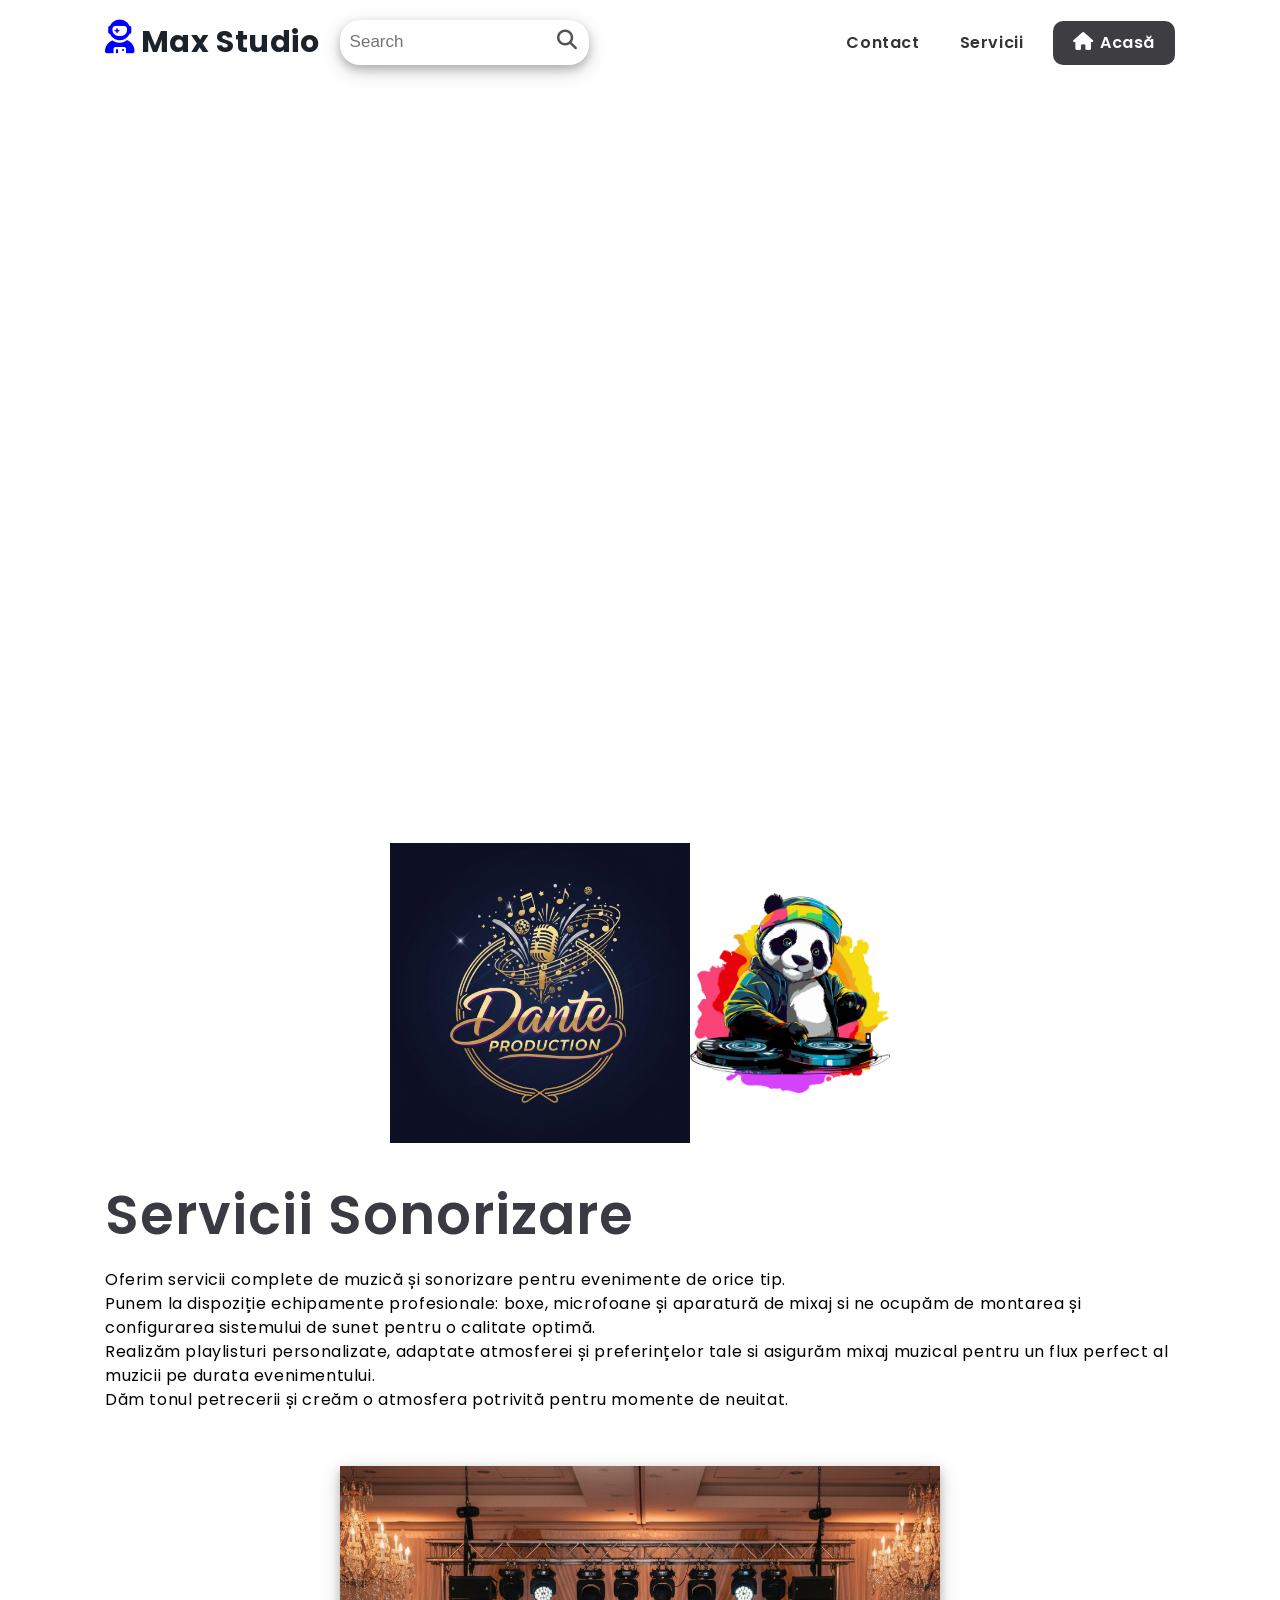
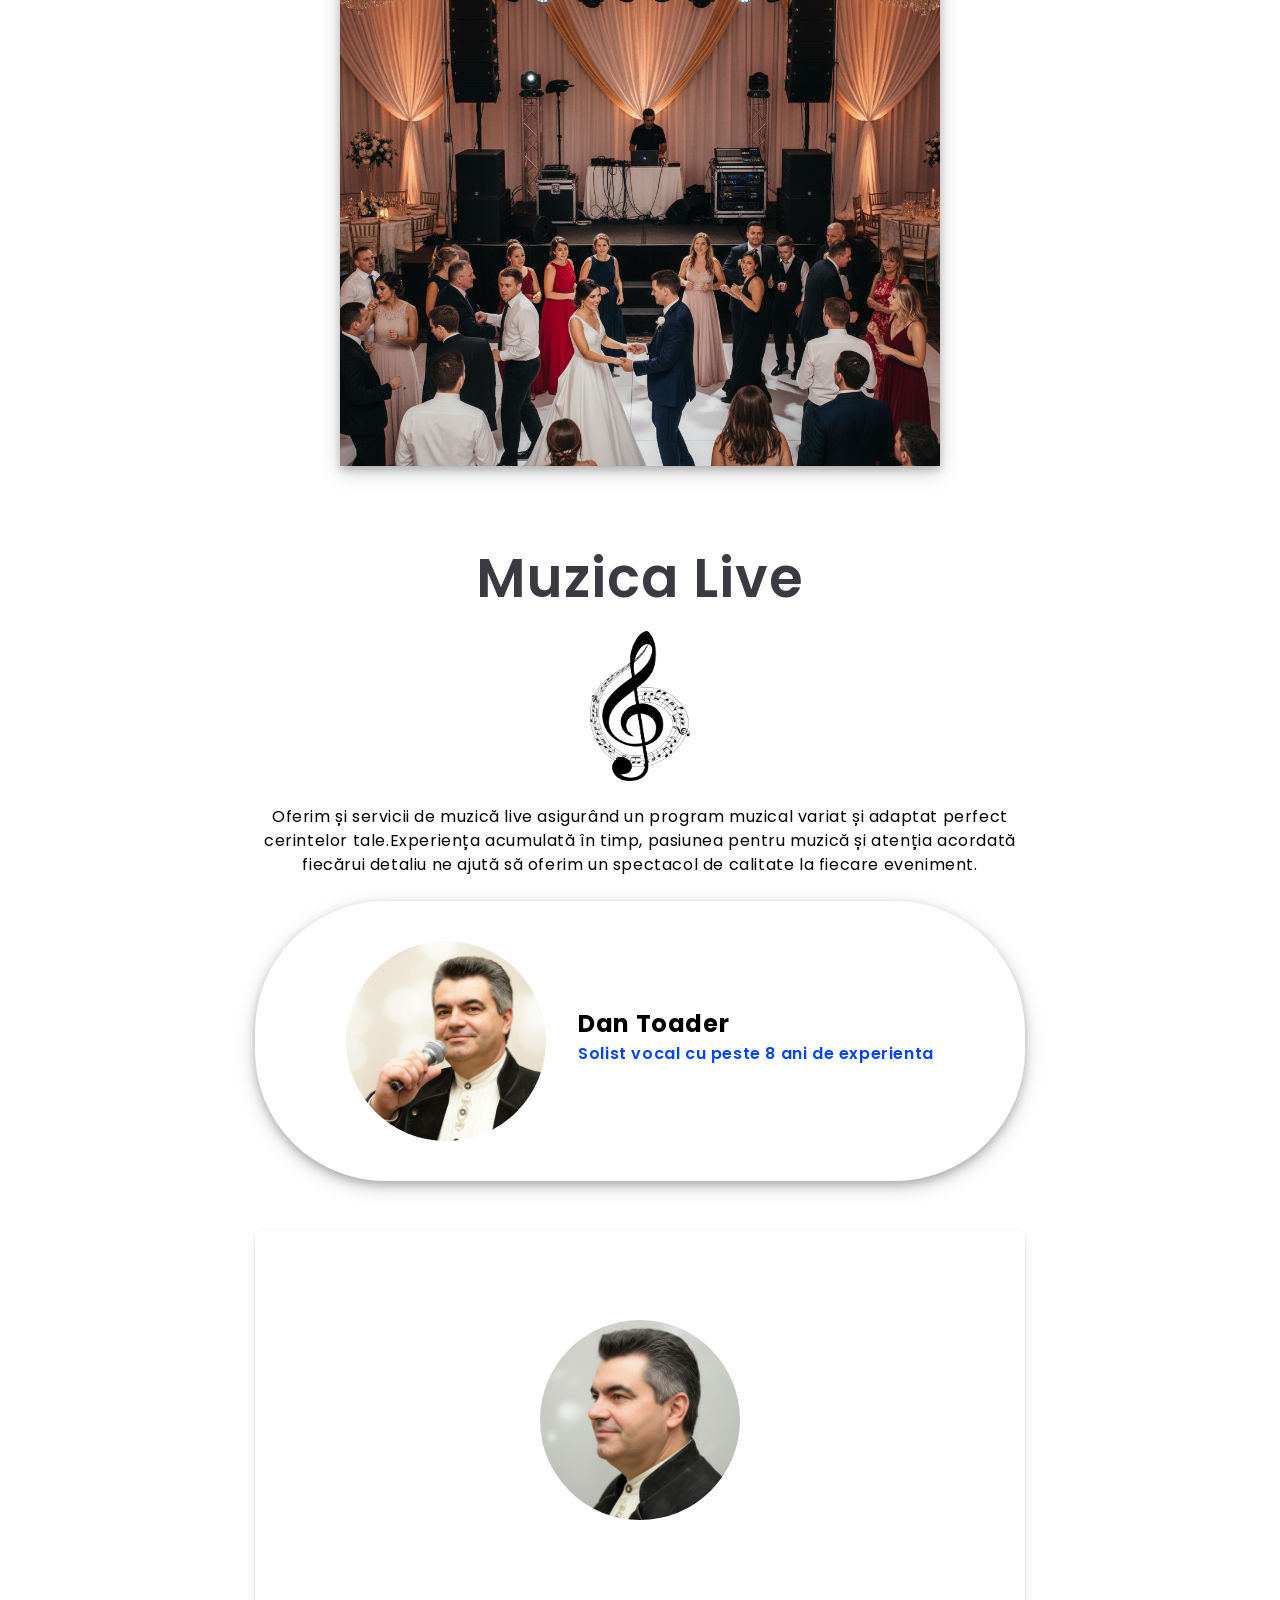
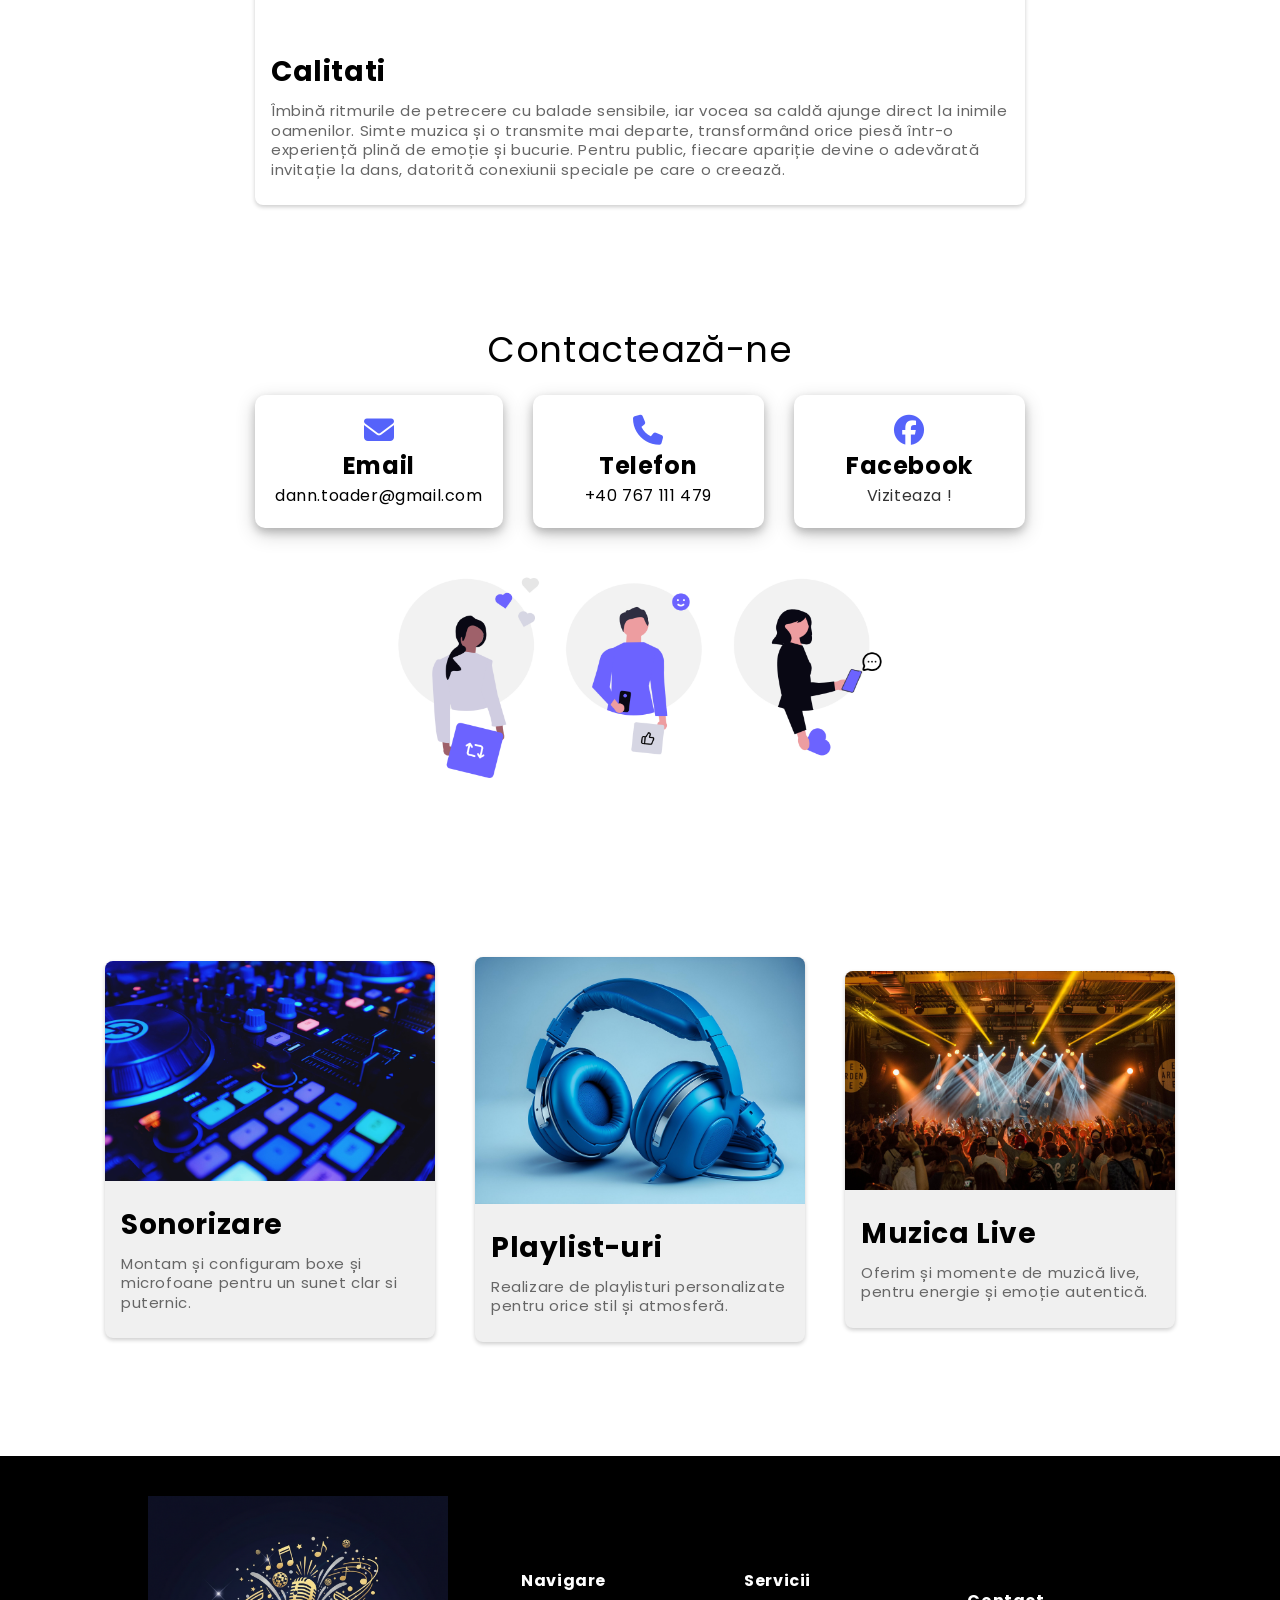
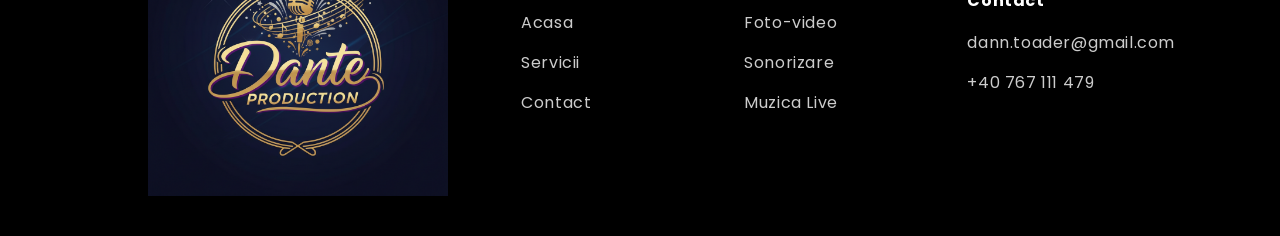
<file: sonorizare.html>
<!DOCTYPE html>
<html>
    <head>
        <meta charset="UTF-8">
        <meta name="viewport" content="width=device-width, initial-scale=1.0">
        <link rel="stylesheet" href="https://cdnjs.cloudflare.com/ajax/libs/font-awesome/6.4.2/css/all.min.css" integrity="sha512-z3gLpd7yknf1YoNbCzqRKc4qyor8gaKU1qmn+CShxbuBusANI9QpRohGBreCFkKxLhei6S9CQXFEbbKuqLg0DA==" crossorigin="anonymous" referrerpolicy="no-referrer" />
        <link rel="preconnect" href="https://fonts.googleapis.com">
        <link rel="preconnect" href="https://fonts.gstatic.com" crossorigin>
        <link href="https://fonts.googleapis.com/css2?family=Poppins:ital,wght@0,300;0,400;0,500;0,600;0,700;0,800;0,900;1,300;1,400;1,500;1,600;1,700;1,800;1,900&display=swap" rel="stylesheet">
        <link rel="stylesheet" href="style.css">
        <link rel="shortcut icon" href="earth.svg" type="image/x-icon"/>
        <title>Servicii Sonorizare</title>
    </head>
    <body>
        <nav class="navbar">
          <div class="container">
          <div class="logo">
          <div class="logo-full">
          <i class="fa-solid fa-user-astronaut"></i><h1>Max Studio</h1>
          </div>
          <div class="search-box">
          <div class="search-row">
          <input type="text" id="input-box" placeholder="Search" autocomplete="off">
          <button><i class="fa-solid fa-magnifying-glass"></i></button>
          </div>
          <div class="result-box">
          </div>
          </div>
          </div>

          <div class="main-menu">
            <ul>
              <li>
              <a href="index.html#contact-us">Contact</a>
              </li>
              <li>
              <a href="foto-video.html">Servicii</a>
              </li>
              <li>
              <a class="btn btn-black" href="index.html">
              <i class="fas fa-house"></i>Acasă
              </a>
              </li>
             </ul>
          </div>
        <!-- Hamburger Button -->
        <button id="hamburger-button" class="hamburger-button">
        <div class="hamburger-line"></div>
        <div class="hamburger-line"></div>
        <div class="hamburger-line"></div>
        </button>
        <div class="mobile-menu">
         <ul>
            <li>
              <a class="btn btn-white" href="index.html#contact-us">Date Contact</a>
            </li>
            <li>
              <a class="btn btn-white" href="foto-video.html">Foto-Video</a>
            </li>
            <li>
              <a class="btn btn-white" href="sonorizare.html">
              <i class="fas fa-pen-to-square"></i>Sonorizare
              </a>
            </li>
            <li>
              <a class="btn btn-primary btn-shadow" href="index.html">
              <i class="fas fa-house"></i>Acasa
              </a>
            </li>
           </ul>
          </div>
          </div>
        </nav>
        <!-- Hero -->
        <section class="hero bg-sunet">
        <div class="container">
        <div class="hero-content">
        <h1 class="hero-heading text-xxxl">Simte Vibrația Muzicii</h1>
        <h2>Dam tonul petrecerii !</h2>
        <p class="hero-text">Oferim servicii complete de sonorizare si muzica live pentru orice tip de eveniment.</p>
        </div>
        </div>
        </section>

        <!-- First Blog -->
        <section class="firstblog">
        <div class="container">
        <div class="firstblog-content">
        <div class="stock-content">
        <img class="set-first" src="webimages/download(9).png" width="300" height="300">
        <img class="set-second" src="webimages/mickeylit-ai-generated-8272509_1920.png" width="200" height="200">
        </div>
        <h1 class="blog-heading text-xxl">Servicii Sonorizare</h1>
        <p class="hero-text">Oferim servicii complete de muzică și sonorizare pentru evenimente de orice tip.</p>
        <p class="hero-text">Punem la dispoziție echipamente profesionale: boxe, microfoane și aparatură de mixaj si
ne ocupăm de montarea și configurarea sistemului de sunet pentru o calitate optimă.</p>
        <p class="hero-text">Realizăm playlisturi personalizate, adaptate atmosferei și preferințelor tale si
asigurăm mixaj muzical pentru un flux perfect al muzicii pe durata evenimentului.</p>
        <p class="hero-text">Dăm tonul petrecerii și creăm o atmosfera potrivită pentru momente de neuitat.</p>
        <br>
        <div class="people-image">
        <img class="blog-image zoomable-image" src="webimages/download(14).png" width="600" height="600">
        </div>
        </div>
        </div>
        </section>

        <!-- Team Section -->
        <section class="video">
        <div class="container-sm">
        <h1 class="blog-heading text-xxl text-center">Muzica Live</h1>
        <div class="stock-content">
        <img src="webimages/openclipart-vectors-aural-1297838_1920.png" width="100" height="150">
        </div>
        <br>
        <p class="hero-text text-center">Oferim și servicii de muzică live asigurând un program muzical variat și adaptat perfect cerintelor tale.Experiența acumulată în timp, pasiunea pentru muzică și atenția acordată fiecărui detaliu ne ajută să oferim un spectacol de calitate la fiecare eveniment.</p>
        <br>
        <div class="circle-image bg-primary">
        <img src="webimages/download(28).png">
        <div class="team-text">
        <h1>Dan Toader</h1>
        <p>Solist vocal cu peste 8 ani de experienta</p>
        </div>
        </div>
        <br>
     <div class="read-card bg-white">
    <div class="circle-image2 bg-sunet">
        <img src="webimages/download(1).png">
    </div>
    <div class="read-card-content">
      <h3>Calitati</h3>
      <p>Îmbină ritmurile de petrecere cu balade sensibile, iar vocea sa caldă ajunge direct la inimile oamenilor. Simte muzica și o transmite mai departe, transformând orice piesă într-o experiență plină de emoție și bucurie. Pentru public, fiecare apariție devine o adevărată invitație la dans, datorită conexiunii speciale pe care o creează.</p>
    </div>
    </div>
        </div>
        </section>

        <!-- Contact Us Section -->
        <section id="contact-us" class="contactus bg-white">
        <div class="container-sm">
        <h2 class="video-heading text-xl text-center">Contactează-ne</h2>
        <div class="contactus-grid">
        <div class="card">
        <i class="fas fa-envelope"></i>
        <h1>Email</h1>
        <p>dann.toader@gmail.com</p>
        </div>
        <div class="card">
        <i class="fas fa-phone"></i>
        <h1>Telefon</h1>
        <p>+40 767 111 479</p>
        </div>
        <div class="card">
        <i class="fa-brands fa-facebook"></i>
        <h1>Facebook</h1>
        <a href="https://www.facebook.com/dann.toader/" target="_blank" rel="noopener noreferrer"><p>Viziteaza !</p></a>
        </div>
        </div>
        <div class="contactus-img">
        <img src="webimages/undraw_followers_m4z4.png" width="600" height="250">
        </div>
        </div>
        </section>

        <!-- Read More -->
        <section class="read-more bg-blue">
        <div class="container">
        <h3 class="read-heading text-xl text-center">Avem grija sa te distrezi !</h3>
        <div class="read-card-container">
    <div class="read-card">
    <img src="webimages/ahmoo_records-equipment-8212458_1920.jpg">
    <div class="read-card-content">
      <h3>Sonorizare</h3>
      <p>Montam și configuram boxe și microfoane pentru un sunet clar si puternic.</p>
    </div>
    </div>
    <div class="read-card">
    <img src="webimages/thedigitalartist-headphones-8021022_1920.jpg">
    <div class="read-card-content">
      <h3>Playlist-uri</h3>
      <p>Realizare de playlisturi personalizate pentru orice stil și atmosferă.</p>
    </div>
    </div>
    <div class="read-card">
    <img src="webimages/pexels-audience-1853662_1920.jpg">
    <div class="read-card-content">
      <h3>Muzica Live</h3>
      <p>Oferim și momente de muzică live, pentru energie și emoție autentică.</p>
    </div>
    </div>
    </div>
    <!-- Back To Top Button -->
        <div class="back-top">
        <a class="btn-simple" href="#">
        <i class="fas fa-arrow-up"></i>
        </a>
        </div>
        <br>  
    </div>
        </section>

        <!-- Footer -->
        <footer class="footer bg-black">
        <div class="container">
        <div class="footer-grid">
        <div>
        <div class="stock-content">
        <img src="webimages/download(9).png" width="300" height="300">
        </div>
        </div>
        <div>
        <h4>Navigare</h4>
        <ul>
          <li><a href="index.html">Acasa</a></li>
          <li><a href="index.html">Servicii</a></li>
          <li><a href="index.html#contact-us">Contact</a></li>
        </ul>
        </div>
        <div>
        <h4>Servicii</h4>
        <ul>
          <li><a href="foto-video.html">Foto-video</a></li>
          <li><a href="#">Sonorizare</a></li>
          <li><a href="#">Muzica Live</a></li>
        </ul>
        </div>
        <div>
        <h4>Contact</h4>
        <ul>
          <li><a href="#">dann.toader@gmail.com</a></li>
          <li><a href="#">+40 767 111 479</a></li>
        </ul>
        </div>
        </div>
        </div>
        </footer>
      
     <script src="main.js"></script>         
     </body>
</html>
</file>
<file: style.css>
* {
   box-sizing: border-box;
   margin: 0;
   padding: 0;
}

body {
      font-family: "Poppins", sans-serif;
      font-size: 16px;
      line-height: 1.5;
      letter-spacing: 0.6px;
      background: #fff;
      overflow-x: hidden;     
}

a {
   text-decoration: none;
   color: #333;
}

ul {
    list-style: none;
}

img {
     max-width: 100%;
}



/* Navbar */
.navbar {
         background-color: white;
         padding: 20px;
         margin-bottom: 8px;
}

.navbar .container {
                    display: flex;
                    justify-content: space-between;
                    align-items: center;
}

.navbar .main-menu ul {
                       display: flex;
}

.navbar ul li a {
                 padding: 10px 20px;
                 display: block;
                 font-weight: 600;
                 transition: 0.5s;
}

.navbar ul li a:hover {
                       color: #4891ff;
}

.navbar ul li:last-child a {
                            margin-left: 10px;
}

.navbar ul li a i {
                   margin-right: 6px;
                   font-size: 18px;
}

.logo-full i {
              font-size: 34px;
              color: blue;
}

.logo-full h1 {
               font-size: 30px;
               margin-left: 5px;
               color: #1c2229;
}

.logo-full {
            display: flex;
}

.logo {
       display: flex;
       align-items: center;
}

.search-box {
             border: none;
             background-color: white;
             border-radius: 20px;
             padding: 10px;
             margin-left: 20px;
             box-shadow: 0 4px 8px 0 rgba(0, 0, 0, 0.2), 0 6px 20px 0 rgba(0, 0, 0, 0.19);   
}

.search-box input {
                   background: transparent;
                   outline: 0;
                   border: 0;
                   font-size: 17px;
                   color: #333;
                   margin-bottom: 3px;
                   width: 200px;
}

.search-box button {
                    background: transparent;
                    border: 0;
                    outline: 0;
}

.search-box button i {
                      width: 25px;
                      color: #555;
                      font-size: 20px;
                      cursor: pointer;
}

.result-box ul {
                border-top: 1px solid #999;
                padding: 10px;
                background-color: #fff;
}

.result-box ul li {
                   list-style: none;
                   border-radius: 3px;
                   padding: 5px;
                   cursor: pointer;
                   font-weight: 500;
}

.result-box ul li:hover {
                         background: #e9f3ff;
}

.result-box {
             max-height: 150px;
             width: 240px;
             overflow-y: scroll;
             position: absolute;
             box-shadow: 0 4px 8px 0 rgba(0, 0, 0, 0.2), 0 6px 20px 0 rgba(0, 0, 0, 0.19);   
}

/* Hero */
.hero {
       padding-bottom: 60px;
}
                                                                           
.hero .hero-content {
                     padding: 200px;
}

.hero .hero-text {
                  margin-bottom: 20px;
}

.hero-buttons i {
                 margin-right: 5px;
                 font-size: 18px;
}

.hero .hero-content h2 {
                        font-size: 23px;
                        font-weight: 600;
}

/* Video */
.video {
        padding: 10px 0 40px;
}

.video-content {
                display: flex;
                flex-direction: column;
                align-items: center;
}

.video-preview {
                margin-bottom: 20px;
}


/* Pricing */
.pricing .pricing-grid {
               display: grid;
               grid-template-columns: repeat(2, 1fr);
               gap: 30px;
               margin-top: 50px;
}

.pricing .pricing-card-subheading {
                                   margin-bottom: 30px;
}

.pricing .pricing-card-price {
                              margin-bottom: 30px;
                              padding: 20px 0;
                              border-bottom: 1px solid #ccc;
}

.pricing ul {
             margin: 30px 0;
}

.pricing ul li {
                margin-bottom: 20px;
}

.pricing ul li i {
                  margin-right: 10px;
}

.pricing .pricing-footer {
                          margin: 30px 0;
}

/* Contact Us Section */
.contactus-grid {
                 display: grid;
                 grid-template-columns: repeat(3, 1fr);
                 gap: 30px;
                 text-align: center;
              
}

.contactus-grid i {
               font-size: 30px;
               color: #5563fa;
}

.contactus-img {
                padding-top: 25px;
                display: flex;
                flex-direction: column;
                align-items: center;
                position: relative;
}

.contactus-img p {
                  position: absolute;
                  bottom: 2px;
                  font-size: 15px;
}

.contactus-img a {
                  color: #c7c7c7;
}

.white-link {
             color: #fff;
}

/* Message Us */
.message-section p {
                    text-align: center;
                    margin-bottom: 30px;
}

.message-section label {
                        font-weight: 600;
                        font-size: 16px;
                        letter-spacing: 0.04em;
}

.message-section input[type="email"] {
                                      width: 100%;
                                      padding: 10px;
                                      background-color: #f2f5fa;
                                      border: 1px solid #f2f5fa;
                                      border-radius: 5px;
                                      font-size: 15px;
                                      margin: 20px 0;
}

.message-section input[type="text"] {
                                     width: 100%;
                                     padding: 10px;
                                     background-color: #f2f5fa;
                                     border: 1px solid #f2f5fa;
                                     border-radius: 5px;
                                     font-size: 15px;
                                     margin: 20px 0;
}

.message-section textarea {
                           width: 100%;
                           height: 100px;
                           padding: 10px;
                           background-color: #f2f5fa;
                           border: 1px solid #f2f5fa;
                           border-radius: 5px;
                           font-size: 15px;
                           margin: 20px 0;
}

.messageus-box {
                box-shadow: 0 4px 8px 0 rgba(0, 0, 0, 0.2), 0 6px 20px 0 rgba(0, 0, 0, 0.19);
                padding: 30px;
                border-radius: 6px;
}               

.btn-textus {
             letter-spacing: 0.14em;
}

/* Footer */
.footer {
         padding: 40px 0;
}

.footer .logo-link {
                    display: flex;
                    align-items: baseline;
}

.footer .footer-logo {
                      font-size: 29px;
                      color: #c2c2c2; 
}

.logo-link h1 {
               font-size: 28px;
               color: #fff;
}
               
.footer h4 {
            margin-bottom: 10px;
}

.footer ul li {
               line-height: 2.5;
}

.footer a {
           color: #ccc;
}

.footer i {
           font-size: 1.5rem;
           margin-right: 10px;
}

.footer-grid {
              display: grid;
              grid-template-columns: 2fr 1fr 1fr 1fr;
              gap: 30px;
              justify-content: center;
              align-items: center;
}

.footer .card {
               margin: 20px 30px 30px 0;
}

.footer input[type="email"] {
                             width: 100%;
                             padding: 10px;
                             border: 1px solid #ccc;
                             border-radius: 5px;
                             margin: 20px 0;
}

.contact-socialmedia {
                      margin-bottom: 6px;
}

/* Back To Top */
html {
      scroll-behavior: smooth;
}
              
.back-top {
           display: flex;
           align-items: center;
           justify-content: center;
}

.back-top:hover i {
                   transform: translateY(-4px);
}

/* Blog */
.firstblog {
            margin-top: 60px;
}

.blog-heading {
               color: #3a3b42;  
}

.people-image {
               display: flex;
               flex-direction: column;
               align-items: center;
               padding: 30px;
}

.people-image2 {
                display: flex;
                flex-direction: column;
                align-items: center;
}

.blog-image {
             box-shadow: 0 4px 8px 0 rgba(0, 0, 0, 0.2), 0 6px 20px 0 rgba(0, 0, 0, 0.19);
}

.blog-hr {
          border: 1px solid #282852;
}

/* Read More */

.read-card-container {
                      display: grid;
                      grid-template-columns: repeat(3, 1fr);
                      justify-content: center;
                      align-items: center;
                      gap: 40px;
}

.read-card {
            background-color: #f0f0f0;
            border-radius: 8px;
            overflow: hidden;
            box-shadow: 0px 2px 4px rgba(0,0,0,0.2);
            margin-bottom: 40px;
      
}

.read-card img {
                width: 100%;
                height: auto;
}

.read-heading {
               padding: 30px 0 15px;
               
              
}

.read-card-content {
                    padding: 16px;
}

.read-card-content h3 {
                       color: black;
                       font-size: 28px;
                       margin-bottom: 8px;
}

.read-card-content p {
                      color: #666;
                      font-size: 15px;
                      line-height: 1.3;
                      margin-bottom: 10px;
}

/* About us page */
.aboutus-heading {
                  color: #3a3b42;
}

.circle-image img {
                   width: 200px;
                   aspect-ratio: 10 / 10;
                   object-fit: cover;
                   border-radius: 50%;
                   
}

.circle-image {
               display: flex;
               justify-content: center;
               column-gap: 2em;
               align-items: center;
               margin-bottom: 25px;
               background-color: #fff;
               border-radius: 130px;
               padding: 40px;
             
}

.circle-image2 {
               display: flex;
               justify-content: center;
               column-gap: 2em;
               align-items: center;
               margin-bottom: 25px;
               background-color: #fff;
               padding: 90px;
             
}

.circle-image2 img {
                   width: 200px;
                   aspect-ratio: 10 / 10;
                   object-fit: cover;
                   border-radius: 50%;
                   
}

.aboutus img {
              padding: 30px;
}

.aboutus {
          padding-top: 20px;
}

.layout-galerie {
                 width: min(1300px, 100%);
                 margin: 0 auto;
                 columns: 3 300px;
                 column-gap: 1.2em;
}
 
.layout-galerie img {
                     display: block;
                     margin-bottom: 1.2em;
                     width: 100%;
}

.stock-content {
                position: relative;
                display: flex;
                justify-content: center;
                align-items: center;
}

.stock-content p {
                  font-size: 14px;
                  position: absolute;
                  bottom: 35px;
}
                  

.stock-content a {
                  color: #c7c7c7;
}

.team-text p:nth-child(2) {
                           margin-bottom: 10px;
                           color: #0044ff;
                           font-weight: 600;                   
}

.team-text p:nth-child(3) {
                           color: #37383b;
}

.team-heading {
               padding-bottom: 16px;
}

/* Photo Gallery */
.slider {
         position: relative;
         width: 100%;
         margin: auto;
         overflow: hidden;
}

.slider img {
             width: 100%;
             display: none;
}

img.displaySlide {
                 display: block;
                 animation-name: fade;
                 animation-duration: 1.5s;
}

.slider button {
                position: absolute;
                top: 50%;
                transform: translateY(-50%);
                font-size: 2rem;
                padding: 10px 15px;
                background-color: hsla(0, 0%, 0%, 0.5);
                color: white;
                border: none;
                cursor: pointer;
}

.previous {
           left: 0;
}

.next {
       right: 0;
}

@keyframes fade {
                 from {opacity: .5}
                 to {opacity: 1}
}

/* Fullscreen Viewer */
#fullscreenViewer {
                   display: none;
                   position: fixed;
                   top: 0; left: 0;
                   width: 100vw;
                   height: 100vh;
                   background: rgba(0, 0, 0, 0.9);
                   justify-content: center;
                   align-items: center;
                   z-index: 10000;
}

#fullscreenViewer.flex {
                        display: flex;
}

#fullscreenViewer img {
                       width: auto;
                       max-width: 90vw;
                       max-height: 90vh;
                       transition: transform 0.1s ease;
                       transform-origin: center center;
                       will-change: transform;
                       cursor: zoom-in;
                       box-shadow: 0 0 15px #000;
}

.closeBtn {
           position: absolute;
           top: 20px;
           right: 40px;
           font-size: 50px;
           color: white;
           cursor: pointer;
           font-weight: 400;
           z-index: 10001;
}

.arrow {
        position: absolute;
        top: 50%;
        font-size: 30px;
        padding: 10px 15px;
        background-color: hsla(0, 0%, 0%, 0.5);
        color: white;
        border: none;
        cursor: pointer;
        transform: translateY(-50%);
        z-index: 10001;
}

.arrow.left { left: 40px; }
.arrow.right { right: 40px; }

/* Utility Classes */
.container {
            max-width: 1100px;
            margin: 0 auto;
            padding: 0 15px;
}

.container-sm {
               max-width: 800px;
               margin: 0 auto;
               padding: 0 15px;
}

.container-big {
                max-width: 1500px;
                margin: 0 auto;
                padding: 0 15px;
}

.card {
       background: #fff;
       color: #000;
       border-radius: 10px;
       padding: 20px;
       box-shadow: 0 4px 8px 0 rgba(0, 0, 0, 0.2), 0 6px 20px 0 rgba(0, 0, 0, 0.19);
}

.btn {
      display: inline-block;
      padding: 13px 20px;
      background: #e3e3e3;
      color: #333;
      font-weight: 600;
      text-decoration: none;
      border: none;
      border-radius: 10px;
      cursor: pointer;
      text-align: center;
      transition: 0.5s;
}

.btn:hover {
            opacity: 0.8;
}

.btn-primary {
              background: blue;
              color: white;
}

.btn-dark {
           background: blue;
           color: white;
}

.btn-block {
            display: block;
            width: 100%;
}

.btn-black {
            background-color: #3e3e42;
            color: #fff;
}

.btn-white {
            background-color: #fff;
            color: black;
            box-shadow: 4px 4px 10px rgba(0, 0, 0, 0.2);
}

.btn-shadow {
             box-shadow: 4px 4px 10px rgba(0, 0, 0, 0.2);
}

.btn-simple {
             display: inline-block;
             padding: 13px 20px;
             background: none;
             color: #fff;
             font-weight: 600;
             text-decoration: none;
             border: none;
             border-radius: 20px;
             cursor: pointer;
             text-align: center;
             transition: 0.5s;
}

.text-xxxl {
            font-weight: 600;
            line-height: 1.2;
            font-size: 3.5rem;
            margin: 40px 0 20px;
            letter-spacing: 1px;
}

.text-xxl {
           font-weight: 600;
           line-height: 1.2;
           font-size: 3.4rem;
           margin: 40px 0 20px;
           letter-spacing: 1px;
}

.text-xl {
          font-weight: normal;
          line-height: 1.4;
          font-size: 2.2rem;
          margin: 40px 0 20px;
}

.text-lg {
          font-weight: normal;
          line-height: 1.4;
          font-size: 1.8rem;
          margin: 30px 0 20px;
}

.text-md {
    font-weight: normal;
    line-height: 1.4;
    font-size: 1.2rem;
    margin: 20px 0 10px;
}

.text-sm {
    font-weight: normal;
    line-height: 1.4;
    font-size: 0.9rem;
    margin: 10px 0 5px;
}

.text-center {
              text-align: center;
}

.apps-logos {
             display: inline-block;
             align-items: center;
}

.bg-white {
           background: #fff;
}

.bg-primary {
             box-shadow: 0 4px 8px 0 rgba(0, 0, 0, 0.2), 0 6px 20px 0 rgba(0, 0, 0, 0.19);
}

.bg-black {
           background: #000;
           color: #fff;
}

.bg-dark {
          background: #111;
          color: #fff;
}

.bg-gradient {
              background-image: linear-gradient(to left, #03004f, black);
              color: #fff;
}

.bg-blue {
          background-image: linear-gradient(rgba(0, 0, 0, 60%)), url('webimages/ai-generated-9025799_1920.jpg');
          background-size: cover;
          background-position: center;
          color: #fff;
}

.bg-cream {
           background: #f2f2f2;
}

.bg-orange {
            background: #bda77e;
}

.bg-hero {
          background-image: linear-gradient(rgba(0, 0, 0, 50%)), url('webimages/pexels-2997777-7050066.jpg');
          background-size: cover;
          background-position: center;
          color: #fff;
}

.bg-sunet {
           background-image: linear-gradient(rgba(0, 0, 0, 60%)), url('webimages/pexels-paggiarofrancesco-2111015.jpg');
           background-size: cover;
           background-position: center;
           color: #fff;
}

.bg-serviciifoto {
                  background-image: linear-gradient(rgba(0, 0, 0, 28%)), url('webimages/8198596-bride-3191129_1920.jpg');
                  background-size: cover;
                  background-position: center;
                  color: #fff;
                  padding: 50px 20px;
}

.bg-camerasection {
                   background-image: linear-gradient(rgba(0, 0, 0, 70%)), url('webimages/pexels-eberhardgross-691668.jpg');
                   background-size: cover;
                   background-position: center;
}

.bg-video {
           background-image: linear-gradient(rgba(0, 0, 0, 60%)), url('webimages/pexels-elijahsad-3473569.jpg');
           background-size: cover;
           background-position: center;
           color: #fff;
}

.bg-transparent {
                 background-color: rgba(0, 0, 0, 70%);
}

/* Hamburger Button */
.hamburger-button {
                   display: none;
                   background: none;
                   border: none;
                   cursor: pointer;
                   z-index: 1000;
}

.hamburger-button .hamburger-line {
                                   width: 30px;
                                   height: 3px;
                                   background: #333;
                                   margin: 6px 0;
}

.hamburger-button.fixed {
                         position: fixed;
                         top: 20px;
                         right: 20px;
}

/* Mobile Menu */
.mobile-menu {
              position: fixed;
              top: 0;
              right: -300px; 
              width: 250px;
              height: 100%;
              z-index: 100;
              background: #fff;
              box-shadow: 0px 0px 10px rgba(0, 0, 0, 0.2);
              transition: right 0.3s ease-in-out;
}

.mobile-menu.active {
                     right: 0;
}

.mobile-menu ul {
                 margin-top: 100px;
                 padding-right: 10px;
}

.mobile-menu ul li {
                    margin: 10px 0;
}

.mobile-menu ul li a {
                      font-size: 20px;
                      transition: 0.3s;
                      margin-left: 10px;
}

/* Media Queries */
@media (max-width: 970px) {
  .navbar .main-menu {
                      display: none;
  }

  .navbar .hamburger-button {
                             display: block;
  }
}

@media (max-width: 960px) {
                           .text-xxl {
                                      font-size: 2.5rem;
  }
}

@media (max-width: 880px) {
  .search-box input {
                     width: 150px;
  }

  .result-box {
               max-height: 150px;
               overflow-y: scroll;
               width: 190px; 
  }

@media (max-width: 838px) {
  .hero .hero-content h1 {
                          font-size: 50px;
  }

  .hero .hero-content h2 {
                          font-size: 20px;
                          margin-bottom: 5px;
  }

  .hero .hero-content {
                       padding: 130px;
  }

  .hero-span {
              display: none;
  }

  .video-content video {
                        width: 550px;
  }
                                            
  .testimonials .testimonials-heading {
                                       max-width: 100%;
                                       text-align: center;
  }

  .testimonials .testimonials-grid, .pricing .pricing-grid, .footer .footer-grid {
                                                                              grid-template-columns: 1fr;
  }

  .testimonials .card {
                       margin: 0 100px;
  }

  .pricing-grid .card {
                       margin: 0 120px;
  }

  .read-card-container {
                        grid-template-columns: 1fr;
                        margin: 0px 100px;
                        gap: 1px;
  }

  .footer .card {
                 margin-right: 0;
  }

  .footer .footer-grid > div {
                              text-align: center;
  }

  .logo-link {
              justify-content: center;
              margin-bottom: 15px;
  }

  .footer .card {
                 margin: 0 90px;
  }
}

@media (max-width: 670px) {
  .navbar .main-menu {
                      display: none;
  }

  .navbar .hamburger-button {
                             display: block;
  }

  .search-box input {
                     width: 150px;
  }

  .result-box {
               max-height: 150px;
               overflow-y: scroll;
               width: 190px; 
  }

  .logo-full i {
                font-size: 30px;
  }

  .logo-full h1 {
                 font-size: 26px;
  }

  .hero .hero-content h1 {
                          font-size: 45px;
  }

  .hero .hero-content h2 {
                          font-size: 18px;
                          margin-bottom: 5px;
                          font-weight: 600;
  }

  .hero .hero-content {
                       padding: 200px 10px;
  }

  .hero-span {
              display: none;
  }

  .video-content video {
                        width: 500px;
  }
                                            
  .testimonials .testimonials-heading {
                                       max-width: 100%;
                                       text-align: center;
  }

  .testimonials .testimonials-grid, .pricing .pricing-grid, .footer .footer-grid {
                                                                              grid-template-columns: 1fr;
  }

  .testimonials .card {
                       margin: 0 30px;
  }

  .pricing-grid .card {
                       margin: 0 10px;
  }

  .firstblog-content h2 {
                         font-size: 18px;
  }

  .blog-image {
               width: 600px;
               height: auto;
  }

  .read-card-container {
                        grid-template-columns: 1fr;
                        margin: 0px 20px;
                        gap: 1px;
  }

  .contactus-grid {
                   grid-template-columns: 1fr;
  }

  .contactus-img img {
                      width: 500px;
                      height: auto;
  }

  .stock-content p {
                    font-size: 13px;
                    position: absolute;
                    bottom: 28px;
  }

  .circle-image img {
                     width: 140px;
                     height: auto;
  }

  .circle-image {
                 font-size: 13px;
                 padding: 20px;
                 column-gap: 1.6em;
  }

  .team-text {
              padding-right: 20px;
  }

  .hide-text {
              display: none;
  }

  .team-text h1 {
                  font-size: 22px;
  }

  .footer .card {
                 margin-right: 0;
  }

  .footer .footer-grid > div {
                              text-align: center;
  }

  .footer .card {
                 margin: 0 2px;
  }

  .blue-text {
              color: #2c03fc;
  }

  .arrow {
          display: none;
  }

  /* text */
.text-xl {
          font-size: 1.9rem;
  }

.text-lg {
          font-size: 1.5rem;
  }

.text-md {
          font-size: 1.1rem
  }
}

@media (max-width: 534px) {
  .set-first {
              width: 250px;
              height: 250px;
  }

  .set-second {
               width: 240px;
               height: 240px;
  }

  .search-box input {
                     width: 100px;
  }

  .result-box {
               width: 130px; 
  }
} 

@media (max-width: 500px) {
  .text-xxl {
           font-size: 2.3rem;
  }

  .search-box input {
                     width: 100px;
  }

  .result-box {
               width: 130px; 
  }

  .set-first {
              width: 250px;
              height: 250px;
  }

  .set-second {
               width: 150px;
               height: 150px;
  }
}

@media (max-width: 476px) {
  .fotovideo-stock img {
                        width: 380px;
                        height: 270px;
  }

.search-box {
             display: none;
  }
}

@media (max-width: 409px) {
  .logo-full i {
                font-size: 29px;
  }

  .logo-full h1 {
                 font-size: 24px;
  }
  
  .circle-image img {
                     width: 120px;
  }

  .circle-image {
                 font-size: 12.4px;
  }

  .team-text h1 {
                 font-size: 20px;
  }

  .video-content video {
                        width: 330px;
  }
}

@media (max-width: 400px) {
  .logo-full i {
                font-size: 29px;
  }

  .logo-full h1 {
                 font-size: 22px;
  }

  .set-first {
              width: 230px;
              height: 230px;
  }

  .set-second {
               width: 130px;
               height: 130px;
  }
}

@media (max-width: 394px) {
  .search-box input {
                     width: 85px;
  }

  .result-box {
               width: 120px; 
  }

  .logo-full i {
                font-size: 28px;
  }

  .logo-full h1 {
                 font-size: 21px;
  }
}

@media (max-width: 370px) {
  .search-box input {
                     width: 80px;
  }

  .result-box {
               width: 118px; 
  }

  .circle-image {
                 font-size: 12px;
  }

  .logo-full i {
                font-size: 27px;
  }

  .logo-full h1 {
                 font-size: 20px;
  }

  .hamburger-button .hamburger-line {
                                     width: 24px;
  }
}

@media (max-width: 360px) {
  .circle-image {
                 font-size: 11.8px;
                 column-gap: 1.3em;
  }

  .set-first {
              width: 210px;
              height: 210px;
  }

  .set-second {
               width: 130px;
               height: 130px;
  }
}

@media (max-width: 359px) {
  .hero-buttons .btn {
                      display: block;
                      margin-bottom: 10px;
  }
}

@media (max-width: 355px) {
  .search-box input {
                     width: 70px;
  }

  .result-box {
               width: 109px; 
  }

  .circle-image img {
                     width: 100px;
  }
}

@media (max-width: 345px) {
  .search-box input {
                     width: 58px;
  }

  .result-box {
               width: 90px; 
  }

  .video-content video {
                        width: 310px;
  }

  .circle-image img {
                     width: 90px;
  }

  .circle-image {
                 font-size: 11.7px;
                 padding: 20px;
                 column-gap: 1.2em;
  }
}

@media (max-width: 332px) {
  .search-box input {
                     width: 47px;
  }

  .result-box {
               width: 80px; 
  }

  .hamburger-button .hamburger-line {
                                     width: 21px;
  }

  .search-box input {
                     font-size: 16px;
  }

  .result-box ul li {
                     font-size: 14.5px;
  }
}

@media (max-width: 326px) {
  .circle-image {
                 font-size: 11.5px;
                 padding: 17px;
                 column-gap: 1.1em;
  }
}
</file>
